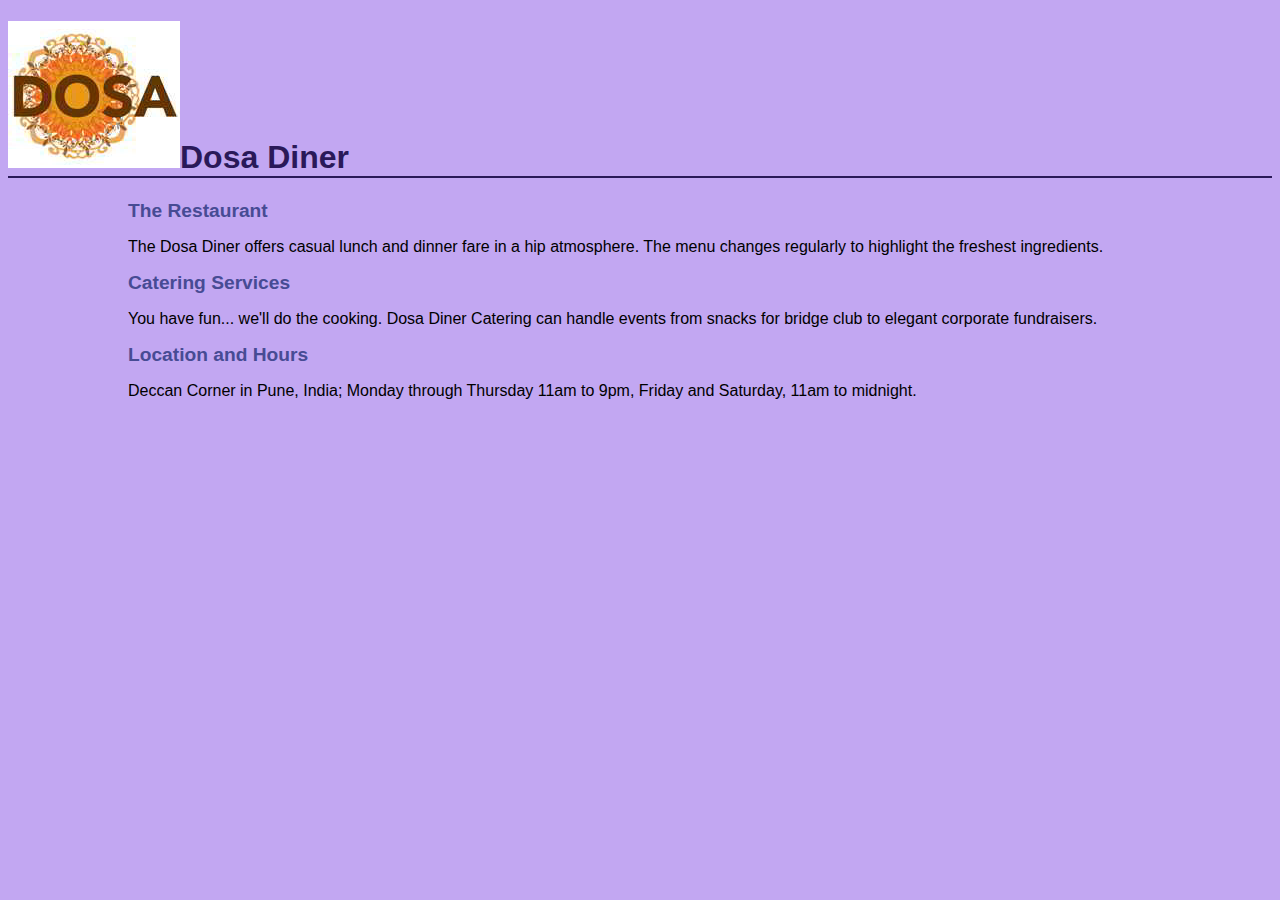
<file: src/github.com/goestoeleven/04_bwpwg-master/03_dosasite/public/index.html>
<!DOCTYPE html>
<html>

  <head>
    <title>Dosa Diner</title>
    <meta charset="utf-8">
    <link rel="stylesheet" href="stylesheets/dosasite.css">
  </head>

  <body>
  <h1><img src="images/dosa.jpg" alt="Dosa Diner" />Dosa Diner</h1>

  <h2>The Restaurant</h2>
  <p>The Dosa Diner offers casual lunch and dinner fare in a hip atmosphere.
     The menu changes regularly to highlight the freshest ingredients.</p>

  <h2>Catering Services</h2>
  <p>You have fun... we'll do the cooking. Dosa Diner Catering can handle events
     from snacks for bridge club to elegant corporate fundraisers.</p>

  <h2>Location and Hours</h2>
  <p>Deccan Corner in Pune, India;
  Monday through Thursday 11am to 9pm, Friday and Saturday, 11am to midnight.</p>
  </body>

</html>
</file>
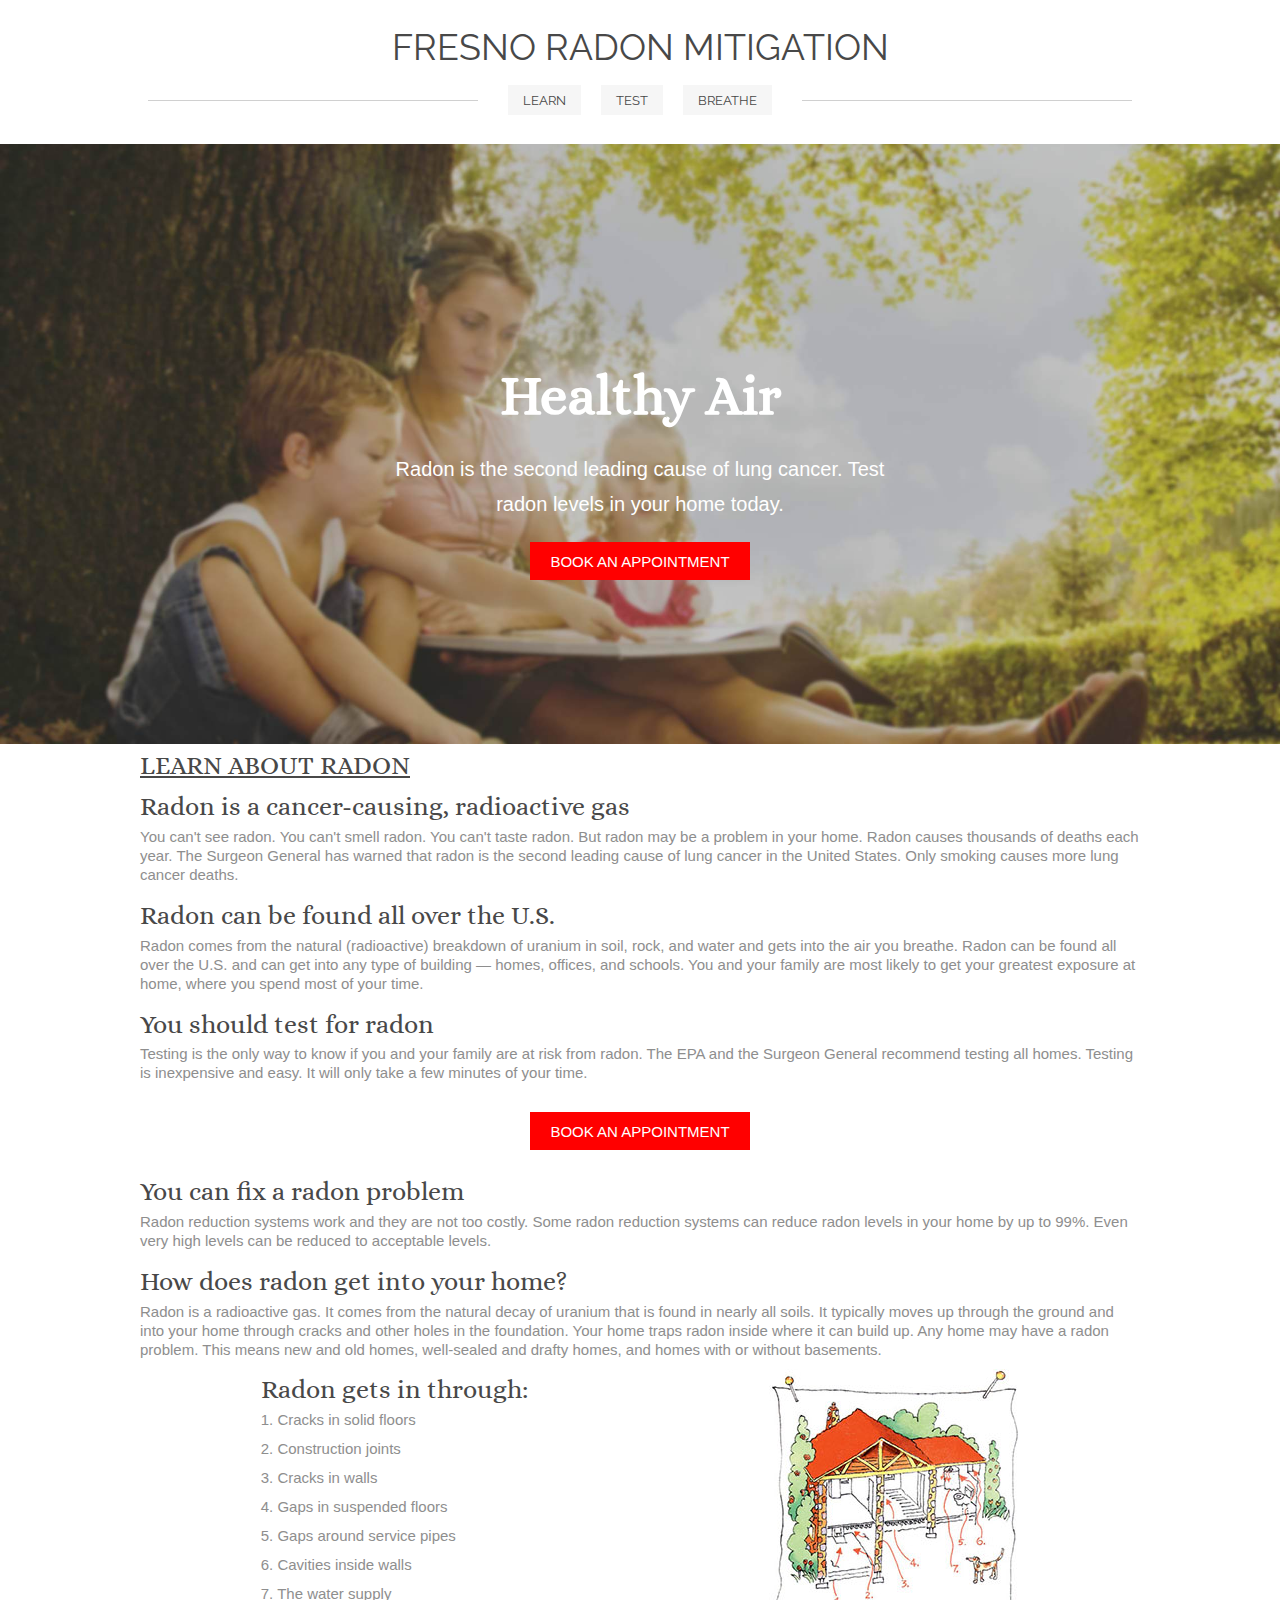
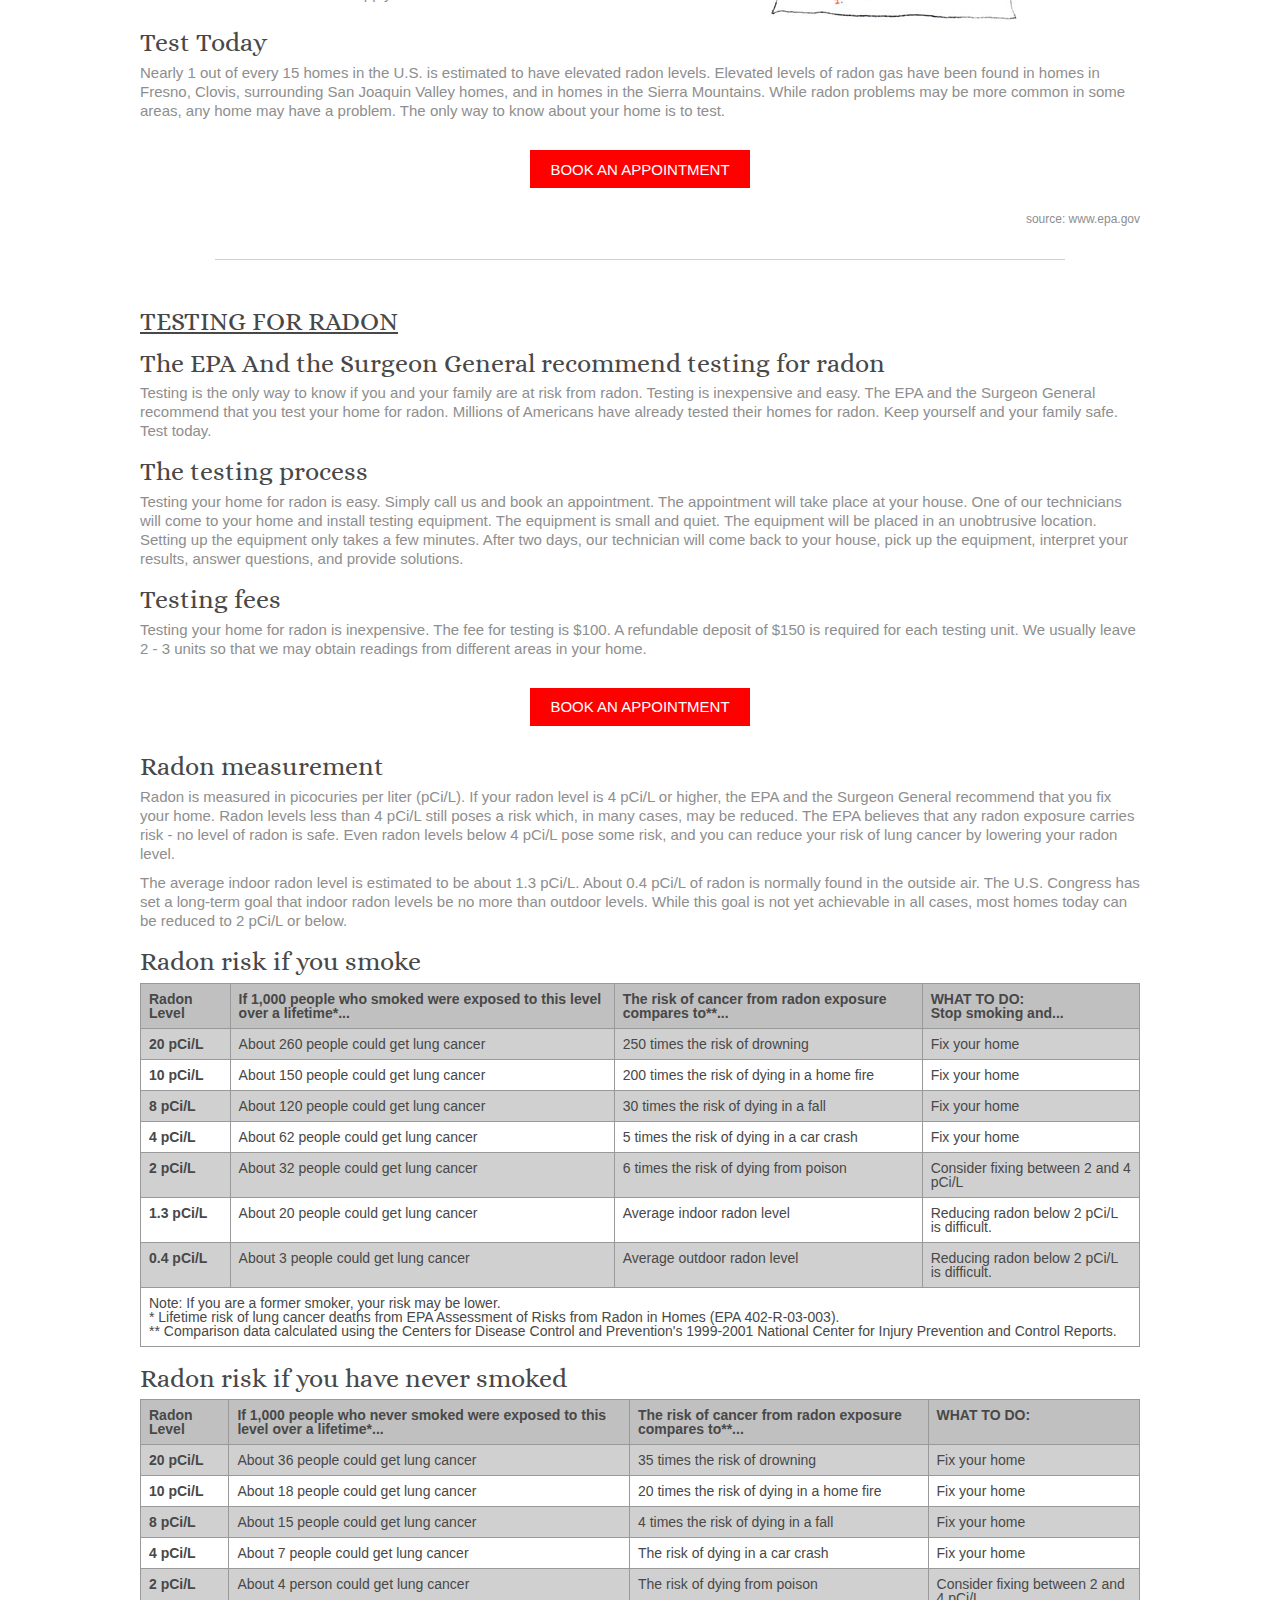
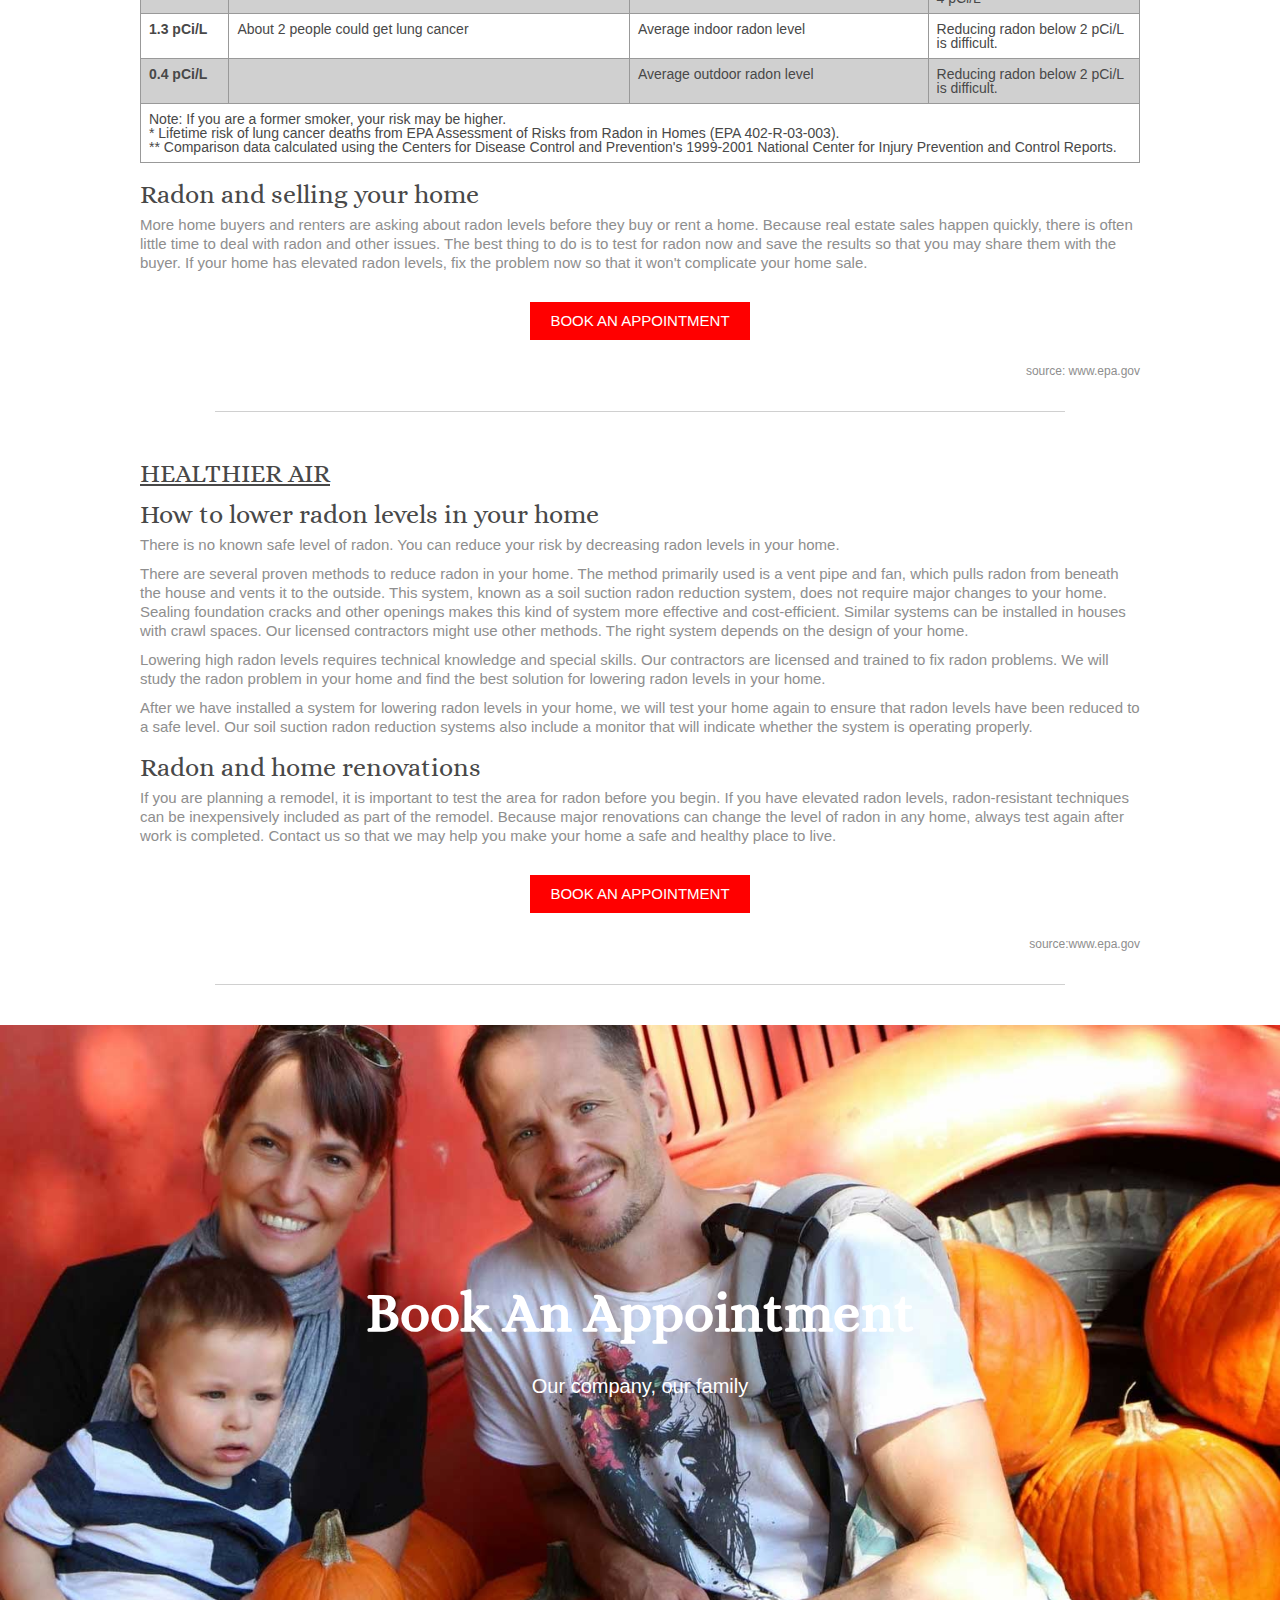
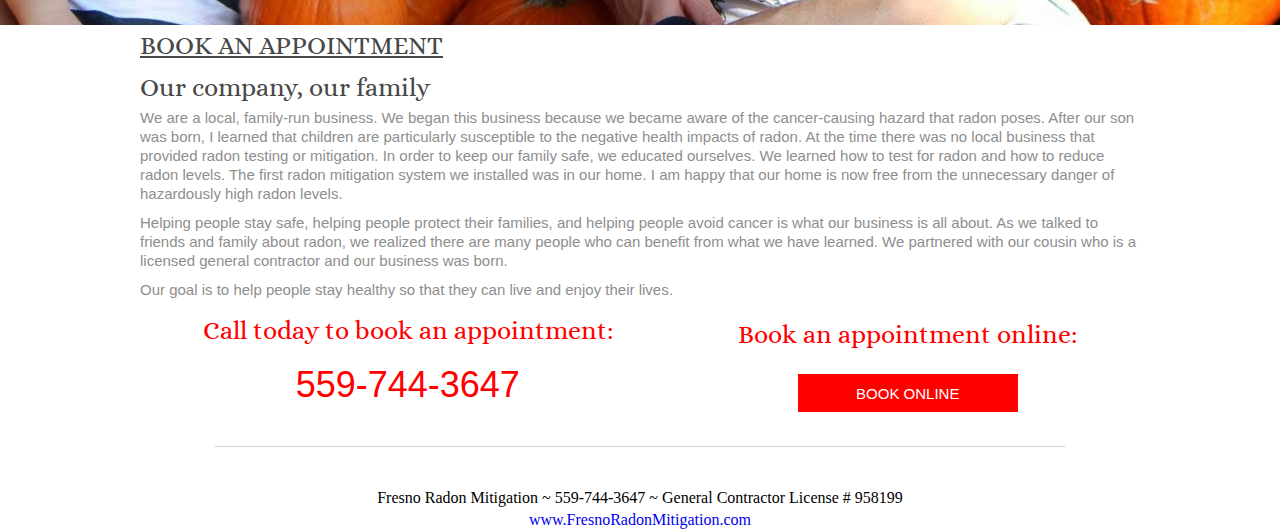
<file: src/github.com/goestoeleven/04_bwpwg-master/04_radon_mitigation/public/index.html>
<!DOCTYPE html>
<html>
<head lang="en">
    <meta charset="UTF-8">
    <title>Fresno Radon Mitigation</title>
    <meta name="description"
          content="Radon testing and radon mitigation for Fresno, Clovis and surrounding communities of central California.">
    <meta name="keywords" content="Radon testing, Radon mitigation, Radon testing fresno, Radon testing Clovis, Radon">
    <meta name="author" content="Todd McLeod">
    <meta name="viewport" content="width=device-width, initial-scale=1">
    <link rel="stylesheet" href="assets/css/css_reset.css">
    <link rel='stylesheet' href='http://fonts.googleapis.com/css?family=Alice'>
    <link rel='stylesheet' href='http://fonts.googleapis.com/css?family=Raleway'>
    <link rel="stylesheet" href="assets/css/main.css">
    <link rel="shortcut icon" href="assets/images/favicon.ico">
</head>
<body>
<header id="top">
    <h1>Fresno Radon Mitigation</h1>
    <nav>
        <ul>
            <li class="line"><span></span></li>
            <li><a href="#learn">Learn</a></li>
            <li><a href="#test">Test</a></li>
            <li><a href="#breathe">Breathe</a></li>
            <li class="line"><span></span></li>
        </ul>
    </nav>
</header>
<figure class="main-image">
    <figcaption>
        <h2 class="image-text">Healthy Air</h2>

        <h3>Radon is the second leading cause of lung cancer. Test radon levels in your home today.</h3>
        <a href="#book" class="book-appointment">BOOK AN APPOINTMENT</a>
    </figcaption>
</figure>
<section>
    <article>
        <h1><a id="learn">Learn About Radon</a></h1>

        <h2>Radon is a cancer-causing, radioactive gas</h2>

        <p>You can't see radon. You can't smell radon. You can't taste radon. But radon may be a problem in your home.
            Radon causes thousands of deaths each year. The Surgeon General has warned that radon is the second
            leading cause of lung cancer in the United States. Only smoking causes more lung cancer deaths.</p>

        <h2>Radon can be found all over the U.S.</h2>

        <p>Radon comes from the natural (radioactive) breakdown of uranium in soil, rock, and water and gets into the
            air
            you breathe. Radon can be found all over the U.S. and can get into any type of building — homes, offices,
            and
            schools. You and your family are most likely to get your greatest exposure at home, where you spend most of
            your time.</p>

        <h2>You should test for radon</h2>

        <p>Testing is the only way to know if you and your family are at risk from radon. The EPA and the Surgeon
            General recommend testing all homes. Testing is inexpensive and easy. It will only take a few minutes of
            your time.</p>

        <p class="flex-column"><a href="#book" class="book-appointment centers-button">BOOK AN APPOINTMENT</a></p>

        <h2>You can fix a radon problem</h2>

        <p>Radon reduction systems work and they are not too costly. Some radon reduction systems can reduce radon
            levels in your home by up to 99%. Even very high levels can be reduced to acceptable levels.</p>

        <h2>How does radon get into your home?</h2>

        <p>Radon is a radioactive gas. It comes from the natural decay of uranium that is found in nearly all soils. It
            typically moves up through the ground and into your home through cracks and other holes in the
            foundation. Your home traps radon inside where it can build up. Any home may have a radon problem. This
            means new and old homes, well-sealed and drafty homes, and homes with or without basements.</p>

        <div class="max-width">
            <aside>
                <div class="flex-column">
                    <h2>Radon gets in through:</h2>
                    <ol>
                        <li>1. Cracks in solid floors</li>
                        <li>2. Construction joints</li>
                        <li>3. Cracks in walls</li>
                        <li>4. Gaps in suspended floors</li>
                        <li>5. Gaps around service pipes</li>
                        <li>6. Cavities inside walls</li>
                        <li>7. The water supply</li>
                    </ol>
                </div>
                <img src="assets/images/radon_house.jpg" alt="radon enters house">
            </aside>
        </div>

        <h2>Test Today</h2>

        <p>Nearly 1 out of every 15 homes in the U.S. is estimated to have elevated radon levels. Elevated levels of
            radon
            gas have been found in homes in Fresno, Clovis, surrounding San Joaquin Valley homes, and in homes in the
            Sierra Mountains. While radon problems may be more common in some areas, any home
            may
            have a problem. The only way to know about your home is to test.</p>

        <p class="flex-column"><a href="#book" class="book-appointment centers-button">BOOK AN APPOINTMENT</a></p>

        <p class="flex-column"><cite class="right-aligns"><a href="http://www.epa.gov/radon/pubs/citguide.html"
                                                             target="_blank">source:
            www.epa.gov</a></cite></p>
    </article>
</section>

<div class="divider"><span></span></div>

<section>
    <article>
        <h1><a id="test">Testing For Radon</a></h1>

        <h2>The EPA And the Surgeon General recommend testing for radon</h2>

        <p>Testing is the only way to know if you and your family are at risk from radon.
            Testing is inexpensive and easy.
            The EPA and the Surgeon General recommend that you test your home for radon.
            Millions of Americans have already tested their homes for radon.
            Keep yourself and your family safe. Test today.</p>

        <h2>The testing process</h2>

        <p>Testing your home for radon is easy. Simply call us and book an appointment.
            The appointment will take place at your house. One of our technicians will come to your home
            and install testing equipment. The equipment is small and quiet. The equipment will be placed in an
            unobtrusive location. Setting up the equipment only takes a few minutes.
            After two days, our technician will come back to your house, pick up
            the equipment, interpret your results, answer questions, and provide solutions.</p>

        <h2>Testing fees</h2>

        <p>Testing your home for radon is inexpensive. The fee for testing is $100. A refundable deposit of $150 is
            required for each testing unit.
            We usually leave 2 - 3 units so that we may obtain readings from different areas in your home.</p>

        <p class="flex-column"><a href="#book" class="book-appointment centers-button">BOOK AN APPOINTMENT</a></p>

        <h2>Radon measurement</h2>

        <p>Radon is measured in picocuries per liter (pCi/L).
            If your radon level is 4 pCi/L or higher, the EPA and the Surgeon General recommend
            that you fix your home. Radon levels less than 4 pCi/L still poses a risk which, in many cases, may
            be reduced. The EPA believes that any radon exposure carries risk -
            no level of radon is safe. Even radon levels below 4 pCi/L pose some risk, and you can reduce your
            risk of lung cancer by lowering your radon level.</p>

        <p>The average indoor radon level is estimated to be about 1.3 pCi/L.
            About 0.4 pCi/L of radon is normally found in the outside air.
            The U.S. Congress has set a long-term goal that indoor radon levels be no more than outdoor levels.
            While this goal is not yet achievable in all cases,
            most homes today can be reduced to 2 pCi/L or below.</p>

        <h2>Radon risk if you smoke</h2>
        <table>
            <tr class="bold">
                <th>Radon Level</th>
                <th>If 1,000 people who smoked were exposed
                    to this level over a lifetime*...
                </th>
                <th>The risk of cancer from radon exposure
                    compares to**...
                </th>
                <th>WHAT TO DO:<br/>
                    Stop smoking and...
                </th>
            </tr>
            <tr class="gray-row">
                <td class="bold">20 pCi/L</td>
                <td>About 260 people could get lung cancer</td>
                <td>250 times the risk of drowning</td>
                <td>Fix your home</td>
            </tr>
            <tr>
                <td class="bold">10 pCi/L</td>
                <td>About 150 people could get lung cancer</td>
                <td>200 times the risk of dying in a home fire</td>
                <td>Fix your home</td>
            </tr>
            <tr class="gray-row">
                <td class="bold">8 pCi/L</td>
                <td>About 120 people could get lung cancer</td>
                <td> 30 times the risk of dying in a fall</td>
                <td>Fix your home</td>
            </tr>
            <tr>
                <td class="bold">4 pCi/L</td>
                <td>About 62 people could get lung cancer</td>
                <td>5 times the risk of dying in a car crash</td>
                <td>Fix your home</td>
            </tr>
            <tr class="gray-row">
                <td class="bold">2 pCi/L</td>
                <td>About 32 people could get lung cancer</td>
                <td>6 times the risk of dying from poison</td>
                <td>Consider fixing between 2 and 4 pCi/L</td>
            </tr>
            <tr>
                <td class="bold">1.3 pCi/L</td>
                <td>About 20 people could get lung cancer</td>
                <td>Average indoor radon level</td>
                <td>Reducing radon below 2 pCi/L is difficult.</td>
            </tr>
            <tr class="gray-row">
                <td class="bold">0.4 pCi/L</td>
                <td>About 3 people could get lung cancer</td>
                <td>Average outdoor radon level</td>
                <td>Reducing radon below 2 pCi/L is difficult.</td>
            </tr>
            <tr>
                <td COLSPAN="4">Note: If you are a former smoker, your risk may be lower.<br/>
                    * Lifetime risk of lung cancer deaths from EPA Assessment of Risks from Radon in
                    Homes (EPA 402-R-03-003).<br/>
                    ** Comparison data calculated using the Centers for Disease Control and
                    Prevention's 1999-2001 National Center for Injury Prevention and Control
                    Reports.
                </td>
            </tr>
        </table>

        <h2>Radon risk if you have never smoked</h2>
        <table>
            <tr class="bold">
                <th>Radon Level</th>
                <th>If 1,000 people who never smoked were
                    exposed to this level over a lifetime*...
                </th>
                <th>The risk of cancer from radon exposure
                    compares to**...
                </th>
                <th>WHAT TO DO:</th>
            </tr>
            <tr class="gray-row">
                <td class="bold">20 pCi/L</td>
                <td>About 36 people could get lung cancer</td>
                <td>35 times the risk of drowning</td>
                <td>Fix your home</td>
            </tr>
            <tr>
                <td class="bold">10 pCi/L</td>
                <td>About 18 people could get lung cancer</td>
                <td> 20 times the risk of dying in a home fire</td>
                <td>Fix your home</td>
            </tr>
            <tr class="gray-row">
                <td class="bold">8 pCi/L</td>
                <td>About 15 people could get lung cancer</td>
                <td>4 times the risk of dying in a fall</td>
                <td>Fix your home</td>
            </tr>
            <tr>
                <td class="bold">4 pCi/L</td>
                <td>About 7 people could get lung cancer</td>
                <td>The risk of dying in a car crash</td>
                <td>Fix your home</td>
            </tr>
            <tr class="gray-row">
                <td class="bold">2 pCi/L</td>
                <td>About 4 person could get lung cancer</td>
                <td>The risk of dying from poison</td>
                <td>Consider fixing between 2 and 4 pCi/L</td>
            </tr>
            <tr>
                <td class="bold">1.3 pCi/L</td>
                <td>About 2 people could get lung cancer</td>
                <td>Average indoor radon level</td>
                <td>Reducing radon below 2 pCi/L is difficult.</td>
            </tr>
            <tr class="gray-row">
                <td class="bold">0.4 pCi/L</td>
                <td></td>
                <td>Average outdoor radon level</td>
                <td>Reducing radon below 2 pCi/L is difficult.</td>
            </tr>
            <tr>
                <td COLSPAN="4">Note: If you are a former smoker, your risk may be higher.<br/>
                    * Lifetime risk of lung cancer deaths from EPA Assessment of Risks from Radon in
                    Homes (EPA 402-R-03-003).<br/>
                    ** Comparison data calculated using the Centers for Disease Control and
                    Prevention's 1999-2001 National Center for Injury Prevention and Control
                    Reports.
                </td>
            </tr>
        </table>


        <h2>Radon and selling your home</h2>

        <p>More home buyers and renters are asking about radon levels before they buy or rent a home.
            Because real estate sales happen quickly, there is often little time to deal with radon and other issues.
            The best thing to do is to test for radon now and save the results so that you may share them with the
            buyer.
            If your home has elevated radon levels, fix the problem now so that it won't complicate your home sale.</p>

        <p class="flex-column"><a href="#book" class="book-appointment centers-button">BOOK AN APPOINTMENT</a></p>

        <p class="flex-column"><cite class="right-aligns"><a href="http://www.epa.gov/radon/pubs/citguide.html"
                                                             target="_blank">source:
            www.epa.gov</a></cite></p>

    </article>
</section>

<div class="divider"><span></span></div>

<section>
    <article>
        <h1><a id="breathe">Healthier Air</a></h1>

        <h2>How to lower radon levels in your home</h2>

        <p>There is no known safe level of radon. You can reduce your risk by decreasing radon levels in your home.</p>

        <p>There are several proven methods to reduce radon in your home. The method primarily used is a vent pipe
            and fan, which pulls radon from beneath the house and vents it to the outside. This system, known as
            a soil suction radon reduction system, does not require major changes to your home. Sealing foundation
            cracks and other openings makes this kind of system more effective and cost-efficient. Similar systems can
            be installed in houses with crawl spaces. Our licensed contractors might use other methods.
            The right system depends on the design of your home.</p>

        <p>Lowering high radon levels requires technical knowledge and special skills. Our contractors are licensed and
            trained to fix radon problems. We will study the radon problem in your home and find the best solution for
            lowering radon levels in your home.</p>

        <p>After we have installed a system for lowering radon levels in your home, we will test your home again
            to ensure that radon levels have been reduced to a safe level. Our soil suction radon reduction systems
            also include a monitor that will indicate whether the system is operating properly.</p>


        <h2>Radon and home renovations</h2>

        <p>If you are planning a remodel, it is important to test the area for radon before you begin. If you have
            elevated radon levels, radon-resistant techniques can be inexpensively included as part of
            the remodel. Because major renovations can change the level of radon in any home, always test again after
            work is completed. Contact us so that we may help you make your home a safe and healthy place to live.</p>

        <p class="flex-column"><a href="#book" class="book-appointment centers-button">BOOK AN APPOINTMENT</a></p>

        <p class="flex-column"><cite class="right-aligns"><a href="http://www.epa.gov/radon/pubs/citguide.html"
                                                             target="_blank">source:www.epa.gov</a></cite></p>
    </article>
</section>

<div class="divider"><span></span></div>

<figure id="book" class="us-image">
    <figcaption>
        <h2 class="image-text">Book An Appointment</h2>

        <h3>Our company, our family</h3>
    </figcaption>
</figure>


<section>
    <article>
        <h1>Book An Appointment</h1>

        <h2>Our company, our family</h2>

        <p>We are a local, family-run business. We began this business because we became aware of the cancer-causing
            hazard
            that radon poses. After our son was born, I learned that children are particularly
            susceptible to the negative health impacts of radon. At the time
            there was no local business that provided radon testing or mitigation. In order to keep our family safe,
            we educated ourselves. We learned how to test for radon and how to reduce radon levels. The
            first radon mitigation system we installed was in our home. I am happy that our home is now free from the
            unnecessary danger of hazardously high radon levels.</p>

        <p>Helping people stay safe, helping people protect their families, and helping people
            avoid cancer is what our business is all about. As we talked to friends and family about radon, we realized
            there are many people who can benefit from what we have learned. We partnered with our cousin who is a
            licensed general contractor and our business was born.</p>

        <p>Our goal is to help people stay healthy so that they can
            live and enjoy their lives.</p>

        <div class="book">
            <div class="book-item">
                <h2 class="red">Call today to book an appointment:</h2>

                <p class="phone"><a href="tel:+1-559-744-3647">559-744-3647</a></p>
            </div>
            <div class="book-item">
                <h2 class="red">Book an appointment online:</h2>
                <a href="https://squareup.com/appointments/book/FKVIGP/fresno-radon-mitigation" target="_blank"
                   class="book-appointment centers-button">BOOK ONLINE</a>
            </div>
        </div>
    </article>
</section>
<!--

-->

<div class="divider"><span></span></div>

<footer>
    <div itemscope itemtype="http://schema.org/Organization">
        <span itemprop="name">Fresno Radon Mitigation</span> ~ <span itemprop="telephone">559-744-3647</span> ~ General
        Contractor License # 958199
        <br>
        <a href="http://www.fresnoradonmitigation.com/" itemprop="url">www.FresnoRadonMitigation.com</a>
    </div>
</footer>
</body>
</html>
</file>
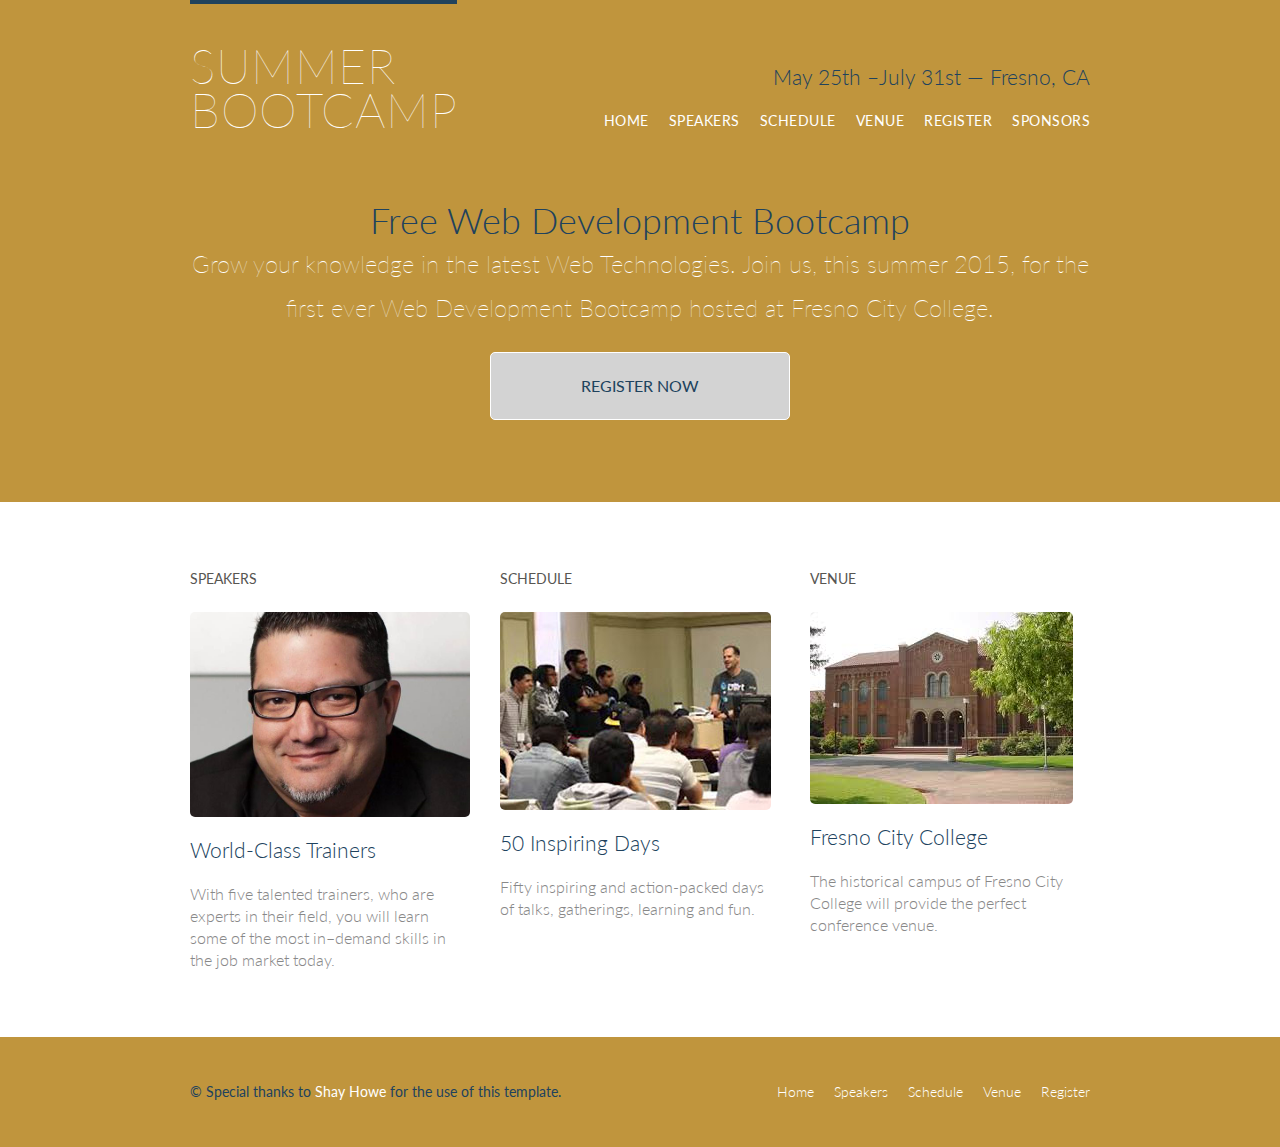
<file: src/github.com/goestoeleven/04_bwpwg-master/05_fcc_web_conf/public/index.html>
<!DOCTYPE html>
<html lang="en">

<head>
    <meta charset="utf-8">
    <title>Summer Web Development Bootcamp</title>
    <link rel="stylesheet" href="assets/stylesheets/main.css">
    <link rel="stylesheet" href="http://fonts.googleapis.com/css?family=Lato:100,300,400">
    <meta name="description" content="Summer 2015 Web Development Bootcamp">
    <meta name="keywords" content="Web programming, web development, web bootcamp">
    <meta name="viewport" content="width=device-width, initial-scale=1">
    <link rel="shortcut icon" href="assets/images/favicon.ico">
</head>

<body>

<!-- Header -->

<header class="primary-header container group">

    <h1 class="logo">
        <a href="index.html">Summer <br> Bootcamp</a>
    </h1>

    <h3 class="tagline">May 25th &ndash;July 31st &mdash; Fresno, CA</h3>

    <nav class="nav primary-nav">
        <ul>
            <li><a href="index.html">Home</a></li><!--
          --><li><a href="speakers.html">Speakers</a></li><!--
          --><li><a href="schedule.html">Schedule</a></li><!--
          --><li><a href="venue.html">Venue</a></li><!--
          --><li><a href="register.html">Register</a></li><!--
          --><li><a href="sponsors.html">Sponsors</a></li>
        </ul>
    </nav>

</header>

<!-- Hero -->

<section class="hero container">

    <h2>Free Web Development Bootcamp</h2>

    <p>Grow your knowledge in the latest Web Technologies. Join us, this
        summer 2015, for the first ever Web Development Bootcamp
        hosted at Fresno City College.</p>

    <a class="btn btn-alt" href="register.html">Register Now</a>

</section>

<!-- Teasers -->

<section class="row">
    <div class="grid">

        <!-- Speakers -->

        <section class="teaser col-1-3">
            <h5>Speakers</h5>
            <a href="speakers.html">
               <img src="assets/images/home/ray_villalobos.jpg"
                    alt="Professional Speaker">
               <h3>World-Class Trainers</h3>
            </a>
            <p>With five talented trainers, who are experts in their field,
                you will learn some of the most in&ndash;demand skills in
                the job market today.</p>
        </section><!--

        Schedule

        --><section class="teaser col-1-3">
            <h5>Schedule</h5>
            <a href="schedule.html">
               <img src="assets/images/home/dev_fest2.jpeg" alt="schedule">
               <h3>50 Inspiring Days</h3>
        </a>
        <p>Fifty inspiring and action-packed days of
            talks,
            gatherings, learning and fun.</p>
    </section><!--

        Venue

        --><section class="teaser col-1-3">
            <h5>Venue</h5>
            <a href="venue.html">
               <img src="assets/images/home/library.jpeg" alt="venue">
               <h3>Fresno City College</h3>
        </a>
        <p>The historical campus of Fresno City College will provide the perfect
            conference venue.</p>
    </section>

    </div>
</section>

<!-- Footer -->

<footer class="primary-footer container group">

    <small>&copy; Special thanks to <a href="http://learn.shayhowe.com/html-css/" class="shay_light"> Shay Howe </a>for the use of this template.</small>

    <nav class="nav">
        <ul>
            <li><a href="index.html">Home</a></li><!--
          --><li><a href="speakers.html">Speakers</a></li><!--
          --><li><a href="schedule.html">Schedule</a></li><!--
          --><li><a href="venue.html">Venue</a></li><!--
          --><li><a href="register.html">Register</a></li>
        </ul>
    </nav>

</footer>

</body>
</html>
</file>
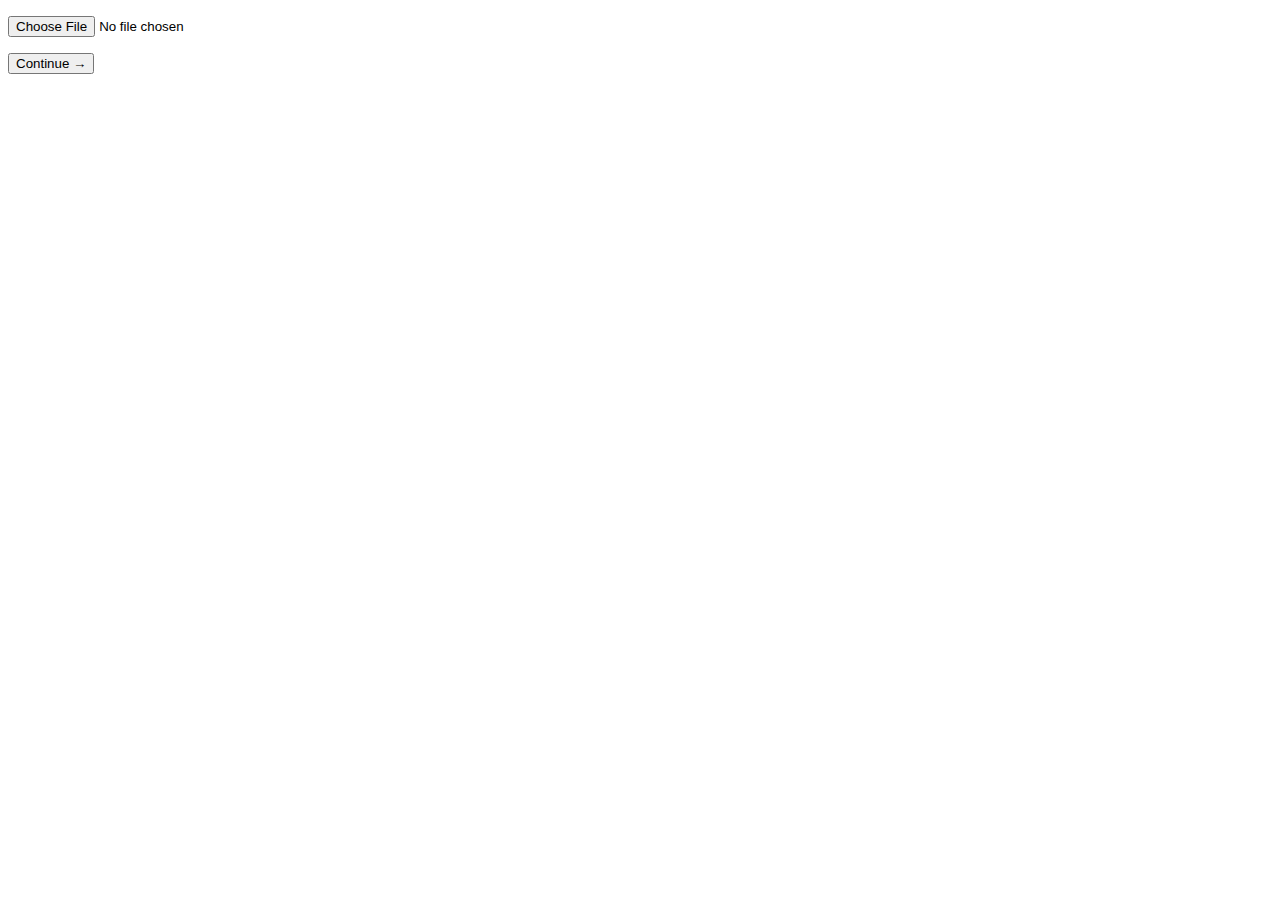
<file: src/github.com/goestoeleven/06_mc/07_upload_file/public/index.html>
<!DOCTYPE html>
<html>
<head>
    <title>File Uploads In Go</title>
    <meta charset="utf-8" />
</head>
<body>
<form action="/upload" method="POST" accept-charset="utf-8" enctype="multipart/form-data">
  <p><input type="file" id="my_file" name="my_file"></p>
  <p><input type="submit" value="Continue →"></p>
</form>
</body>
</html>
</file>
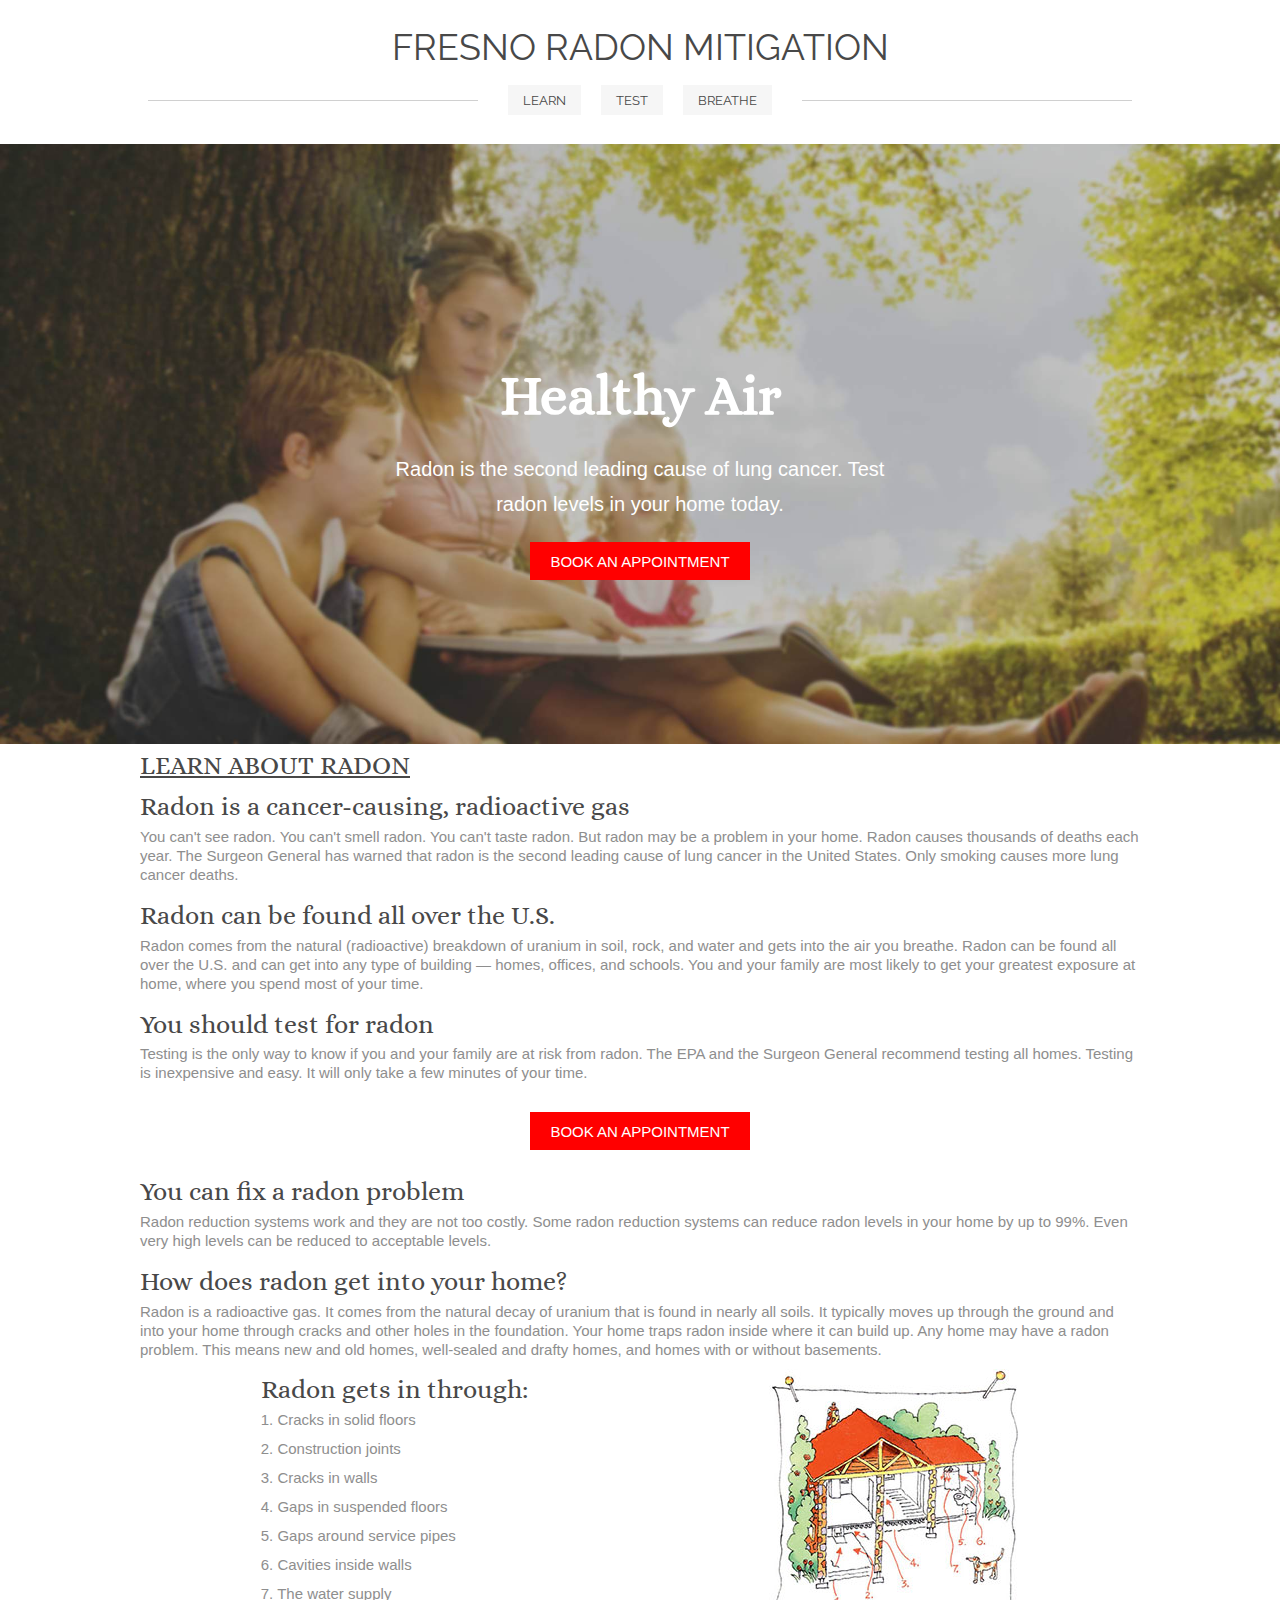
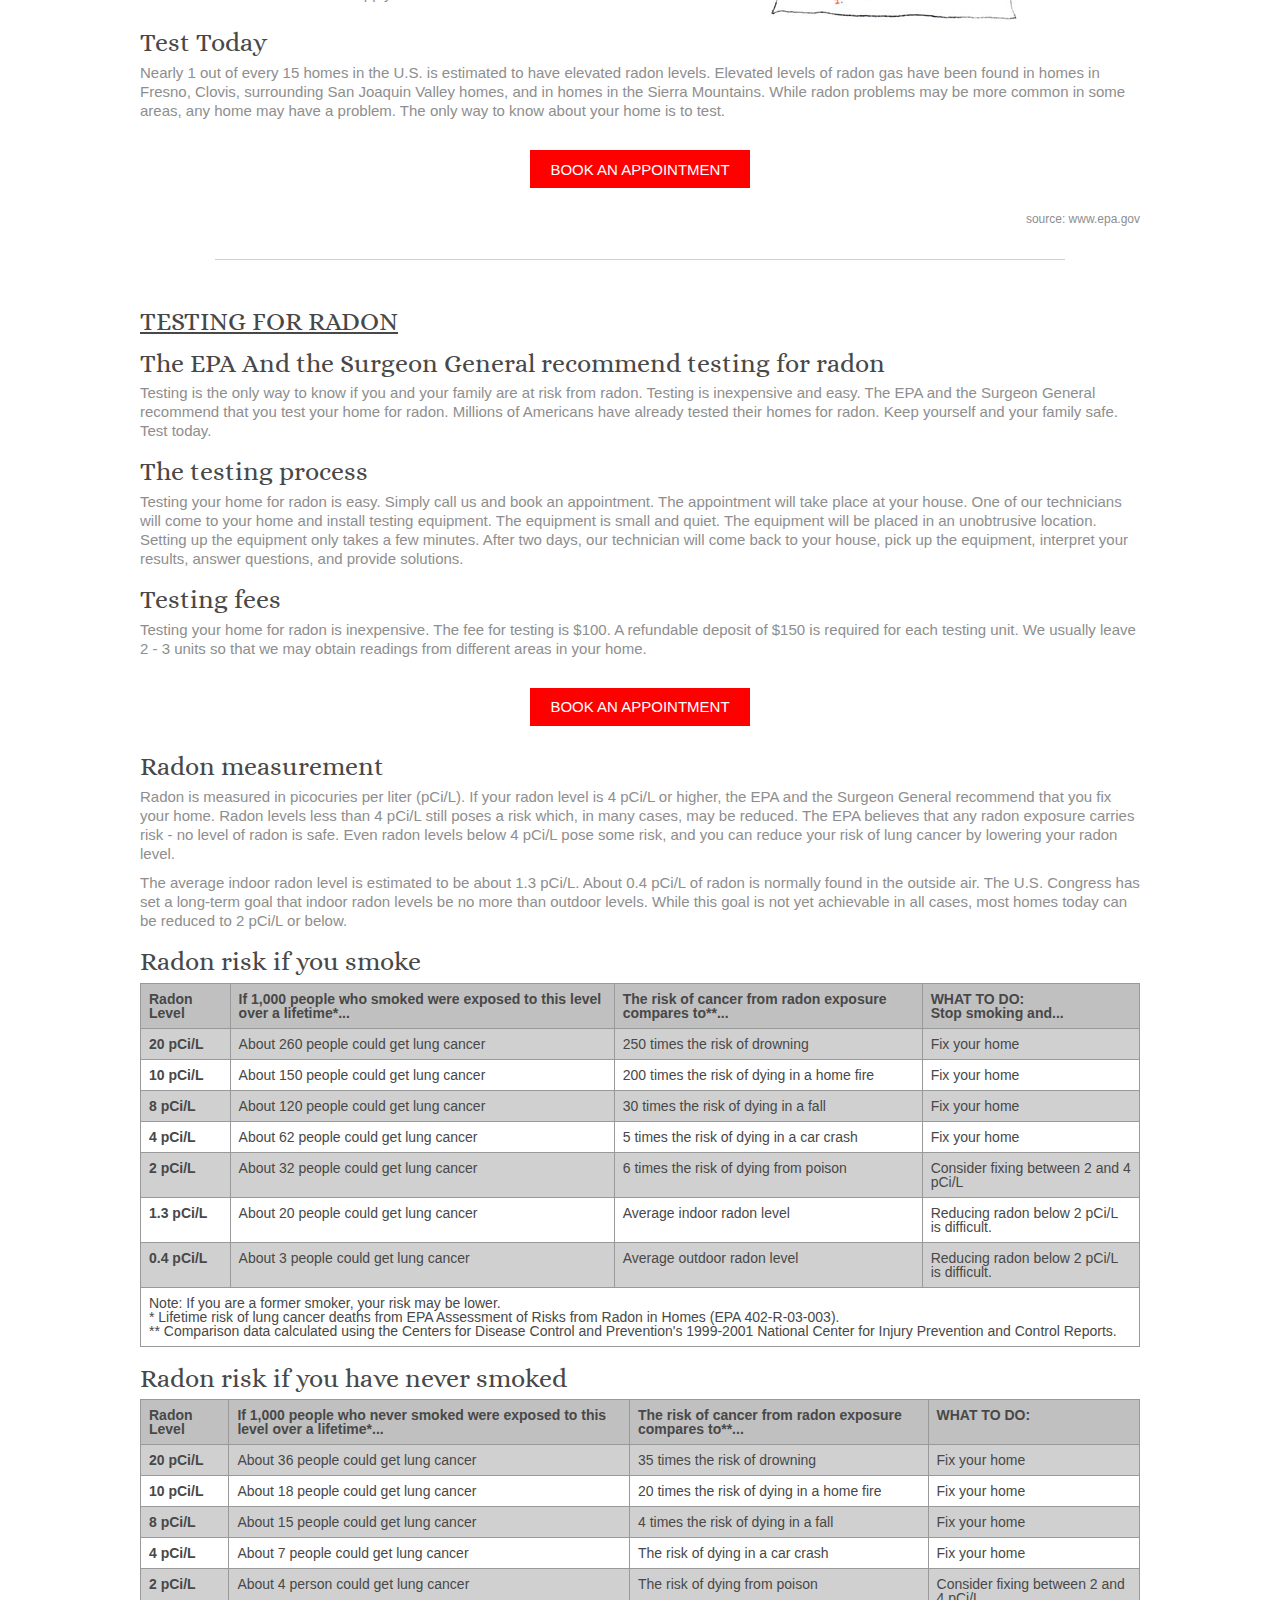
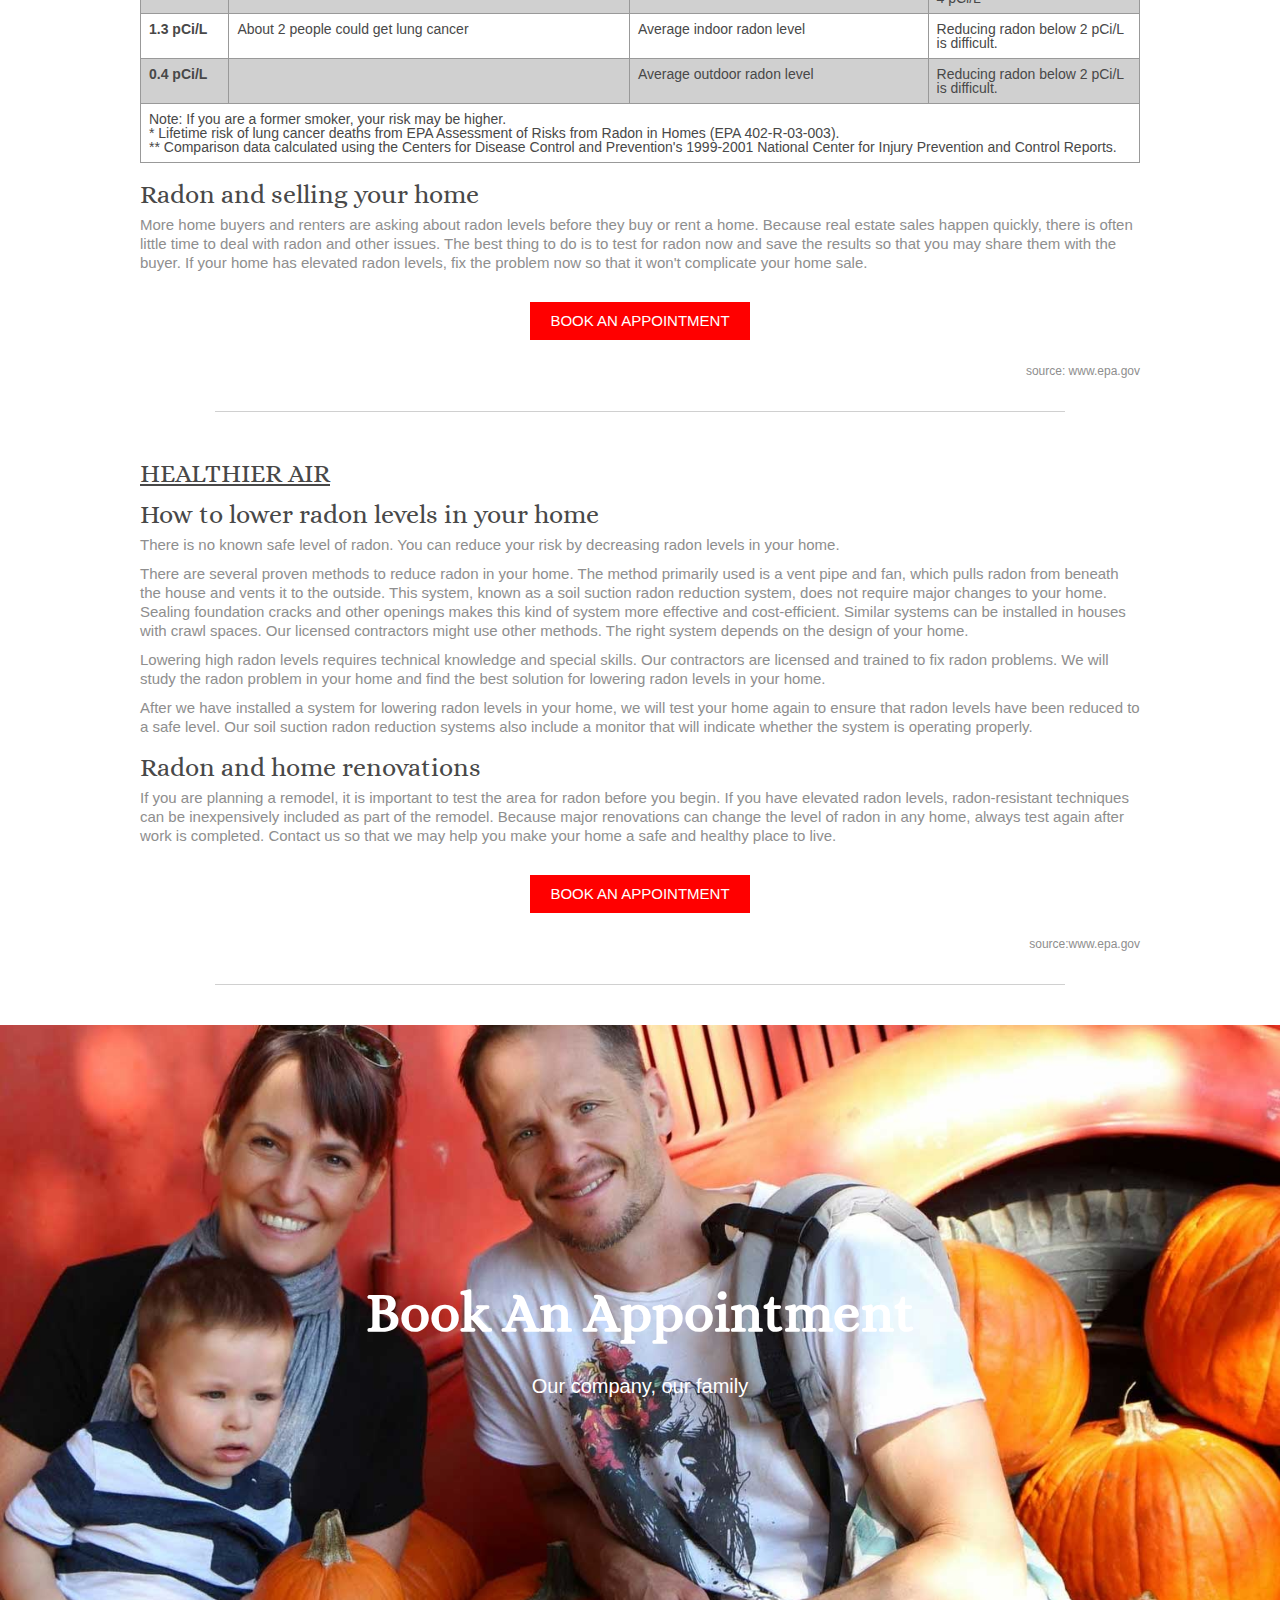
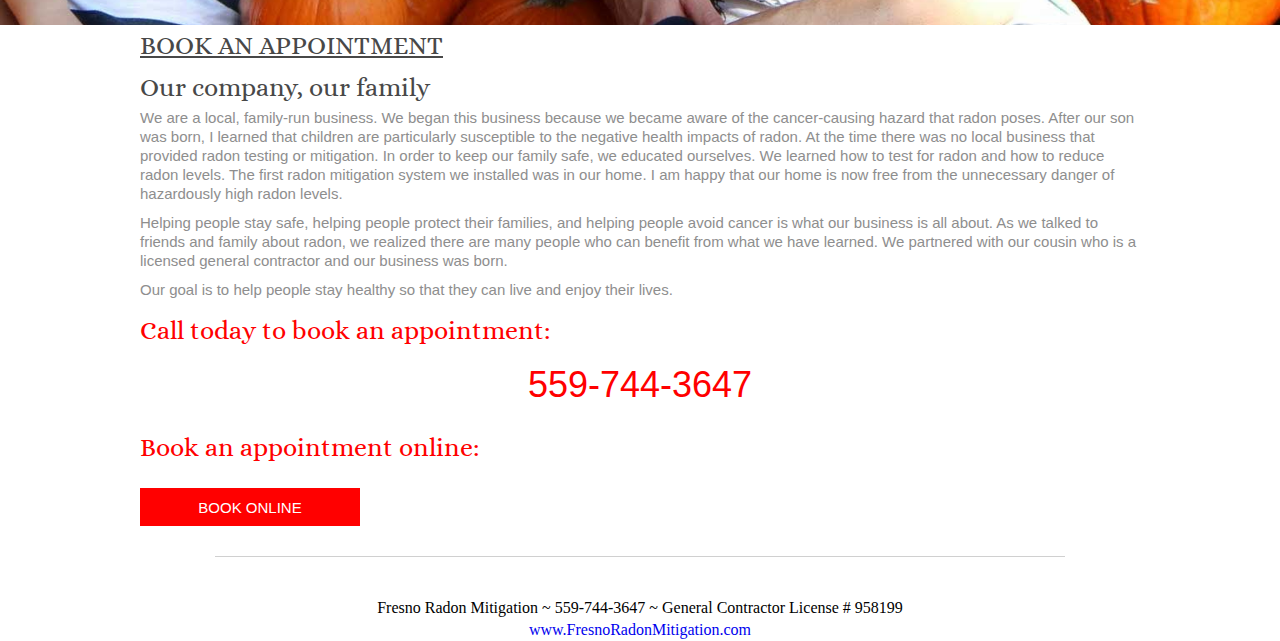
<file: src/github.com/goestoeleven/bwpwg-master/04_radon_mitigation/public/index.html>
<!DOCTYPE html>
<html>
<head lang="en">
    <meta charset="UTF-8">
    <title>Fresno Radon Mitigation</title>
    <meta name="description"
          content="Radon testing and radon mitigation for Fresno, Clovis and surrounding communities of central California.">
    <meta name="keywords" content="Radon testing, Radon mitigation, Radon testing fresno, Radon testing Clovis, Radon">
    <meta name="author" content="Todd McLeod">
    <meta name="viewport" content="width=device-width, initial-scale=1">
    <link rel="stylesheet" href="assets/css/css_reset.css">
    <link rel='stylesheet' href='http://fonts.googleapis.com/css?family=Alice'>
    <link rel='stylesheet' href='http://fonts.googleapis.com/css?family=Raleway'>
    <link rel="stylesheet" href="assets/css/main.css">
    <link rel="shortcut icon" href="assets/images/favicon.ico">
</head>
<body>
<header id="top">
    <h1>Fresno Radon Mitigation</h1>
    <nav>
        <ul>
            <li class="line"><span></span></li>
            <li><a href="#learn">Learn</a></li>
            <li><a href="#test">Test</a></li>
            <li><a href="#breathe">Breathe</a></li>
            <li class="line"><span></span></li>
        </ul>
    </nav>
</header>
<figure class="main-image">
    <figcaption>
        <h2 class="image-text">Healthy Air</h2>

        <h3>Radon is the second leading cause of lung cancer. Test radon levels in your home today.</h3>
        <a href="#book" class="book-appointment">BOOK AN APPOINTMENT</a>
    </figcaption>
</figure>
<section>
    <article>
        <h1><a id="learn">Learn About Radon</a></h1>

        <h2>Radon is a cancer-causing, radioactive gas</h2>

        <p>You can't see radon. You can't smell radon. You can't taste radon. But radon may be a problem in your home.
            Radon causes thousands of deaths each year. The Surgeon General has warned that radon is the second
            leading cause of lung cancer in the United States. Only smoking causes more lung cancer deaths.</p>

        <h2>Radon can be found all over the U.S.</h2>

        <p>Radon comes from the natural (radioactive) breakdown of uranium in soil, rock, and water and gets into the
            air
            you breathe. Radon can be found all over the U.S. and can get into any type of building — homes, offices,
            and
            schools. You and your family are most likely to get your greatest exposure at home, where you spend most of
            your time.</p>

        <h2>You should test for radon</h2>

        <p>Testing is the only way to know if you and your family are at risk from radon. The EPA and the Surgeon
            General recommend testing all homes. Testing is inexpensive and easy. It will only take a few minutes of
            your time.</p>

        <p class="flex-column"><a href="#book" class="book-appointment centers-button">BOOK AN APPOINTMENT</a></p>

        <h2>You can fix a radon problem</h2>

        <p>Radon reduction systems work and they are not too costly. Some radon reduction systems can reduce radon
            levels in your home by up to 99%. Even very high levels can be reduced to acceptable levels.</p>

        <h2>How does radon get into your home?</h2>

        <p>Radon is a radioactive gas. It comes from the natural decay of uranium that is found in nearly all soils. It
            typically moves up through the ground and into your home through cracks and other holes in the
            foundation. Your home traps radon inside where it can build up. Any home may have a radon problem. This
            means new and old homes, well-sealed and drafty homes, and homes with or without basements.</p>

        <div class="max-width">
            <aside>
                <div class="flex-column">
                    <h2>Radon gets in through:</h2>
                    <ol>
                        <li>1. Cracks in solid floors</li>
                        <li>2. Construction joints</li>
                        <li>3. Cracks in walls</li>
                        <li>4. Gaps in suspended floors</li>
                        <li>5. Gaps around service pipes</li>
                        <li>6. Cavities inside walls</li>
                        <li>7. The water supply</li>
                    </ol>
                </div>
                <img src="assets/images/radon_house.jpg" alt="radon enters house">
            </aside>
        </div>

        <h2>Test Today</h2>

        <p>Nearly 1 out of every 15 homes in the U.S. is estimated to have elevated radon levels. Elevated levels of
            radon
            gas have been found in homes in Fresno, Clovis, surrounding San Joaquin Valley homes, and in homes in the
            Sierra Mountains. While radon problems may be more common in some areas, any home
            may
            have a problem. The only way to know about your home is to test.</p>

        <p class="flex-column"><a href="#book" class="book-appointment centers-button">BOOK AN APPOINTMENT</a></p>

        <p class="flex-column"><cite class="right-aligns"><a href="http://www.epa.gov/radon/pubs/citguide.html"
                                                             target="_blank">source:
            www.epa.gov</a></cite></p>
    </article>
</section>

<div class="divider"><span></span></div>

<section>
    <article>
        <h1><a id="test">Testing For Radon</a></h1>

        <h2>The EPA And the Surgeon General recommend testing for radon</h2>

        <p>Testing is the only way to know if you and your family are at risk from radon.
            Testing is inexpensive and easy.
            The EPA and the Surgeon General recommend that you test your home for radon.
            Millions of Americans have already tested their homes for radon.
            Keep yourself and your family safe. Test today.</p>

        <h2>The testing process</h2>

        <p>Testing your home for radon is easy. Simply call us and book an appointment.
            The appointment will take place at your house. One of our technicians will come to your home
            and install testing equipment. The equipment is small and quiet. The equipment will be placed in an
            unobtrusive location. Setting up the equipment only takes a few minutes.
            After two days, our technician will come back to your house, pick up
            the equipment, interpret your results, answer questions, and provide solutions.</p>

        <h2>Testing fees</h2>

        <p>Testing your home for radon is inexpensive. The fee for testing is $100. A refundable deposit of $150 is
            required for each testing unit.
            We usually leave 2 - 3 units so that we may obtain readings from different areas in your home.</p>

        <p class="flex-column"><a href="#book" class="book-appointment centers-button">BOOK AN APPOINTMENT</a></p>

        <h2>Radon measurement</h2>

        <p>Radon is measured in picocuries per liter (pCi/L).
            If your radon level is 4 pCi/L or higher, the EPA and the Surgeon General recommend
            that you fix your home. Radon levels less than 4 pCi/L still poses a risk which, in many cases, may
            be reduced. The EPA believes that any radon exposure carries risk -
            no level of radon is safe. Even radon levels below 4 pCi/L pose some risk, and you can reduce your
            risk of lung cancer by lowering your radon level.</p>

        <p>The average indoor radon level is estimated to be about 1.3 pCi/L.
            About 0.4 pCi/L of radon is normally found in the outside air.
            The U.S. Congress has set a long-term goal that indoor radon levels be no more than outdoor levels.
            While this goal is not yet achievable in all cases,
            most homes today can be reduced to 2 pCi/L or below.</p>

        <h2>Radon risk if you smoke</h2>
        <table>
            <tr class="bold">
                <th>Radon Level</th>
                <th>If 1,000 people who smoked were exposed
                    to this level over a lifetime*...
                </th>
                <th>The risk of cancer from radon exposure
                    compares to**...
                </th>
                <th>WHAT TO DO:<br/>
                    Stop smoking and...
                </th>
            </tr>
            <tr class="gray-row">
                <td class="bold">20 pCi/L</td>
                <td>About 260 people could get lung cancer</td>
                <td>250 times the risk of drowning</td>
                <td>Fix your home</td>
            </tr>
            <tr>
                <td class="bold">10 pCi/L</td>
                <td>About 150 people could get lung cancer</td>
                <td>200 times the risk of dying in a home fire</td>
                <td>Fix your home</td>
            </tr>
            <tr class="gray-row">
                <td class="bold">8 pCi/L</td>
                <td>About 120 people could get lung cancer</td>
                <td> 30 times the risk of dying in a fall</td>
                <td>Fix your home</td>
            </tr>
            <tr>
                <td class="bold">4 pCi/L</td>
                <td>About 62 people could get lung cancer</td>
                <td>5 times the risk of dying in a car crash</td>
                <td>Fix your home</td>
            </tr>
            <tr class="gray-row">
                <td class="bold">2 pCi/L</td>
                <td>About 32 people could get lung cancer</td>
                <td>6 times the risk of dying from poison</td>
                <td>Consider fixing between 2 and 4 pCi/L</td>
            </tr>
            <tr>
                <td class="bold">1.3 pCi/L</td>
                <td>About 20 people could get lung cancer</td>
                <td>Average indoor radon level</td>
                <td>Reducing radon below 2 pCi/L is difficult.</td>
            </tr>
            <tr class="gray-row">
                <td class="bold">0.4 pCi/L</td>
                <td>About 3 people could get lung cancer</td>
                <td>Average outdoor radon level</td>
                <td>Reducing radon below 2 pCi/L is difficult.</td>
            </tr>
            <tr>
                <td COLSPAN="4">Note: If you are a former smoker, your risk may be lower.<br/>
                    * Lifetime risk of lung cancer deaths from EPA Assessment of Risks from Radon in
                    Homes (EPA 402-R-03-003).<br/>
                    ** Comparison data calculated using the Centers for Disease Control and
                    Prevention's 1999-2001 National Center for Injury Prevention and Control
                    Reports.
                </td>
            </tr>
        </table>

        <h2>Radon risk if you have never smoked</h2>
        <table>
            <tr class="bold">
                <th>Radon Level</th>
                <th>If 1,000 people who never smoked were
                    exposed to this level over a lifetime*...
                </th>
                <th>The risk of cancer from radon exposure
                    compares to**...
                </th>
                <th>WHAT TO DO:</th>
            </tr>
            <tr class="gray-row">
                <td class="bold">20 pCi/L</td>
                <td>About 36 people could get lung cancer</td>
                <td>35 times the risk of drowning</td>
                <td>Fix your home</td>
            </tr>
            <tr>
                <td class="bold">10 pCi/L</td>
                <td>About 18 people could get lung cancer</td>
                <td> 20 times the risk of dying in a home fire</td>
                <td>Fix your home</td>
            </tr>
            <tr class="gray-row">
                <td class="bold">8 pCi/L</td>
                <td>About 15 people could get lung cancer</td>
                <td>4 times the risk of dying in a fall</td>
                <td>Fix your home</td>
            </tr>
            <tr>
                <td class="bold">4 pCi/L</td>
                <td>About 7 people could get lung cancer</td>
                <td>The risk of dying in a car crash</td>
                <td>Fix your home</td>
            </tr>
            <tr class="gray-row">
                <td class="bold">2 pCi/L</td>
                <td>About 4 person could get lung cancer</td>
                <td>The risk of dying from poison</td>
                <td>Consider fixing between 2 and 4 pCi/L</td>
            </tr>
            <tr>
                <td class="bold">1.3 pCi/L</td>
                <td>About 2 people could get lung cancer</td>
                <td>Average indoor radon level</td>
                <td>Reducing radon below 2 pCi/L is difficult.</td>
            </tr>
            <tr class="gray-row">
                <td class="bold">0.4 pCi/L</td>
                <td></td>
                <td>Average outdoor radon level</td>
                <td>Reducing radon below 2 pCi/L is difficult.</td>
            </tr>
            <tr>
                <td COLSPAN="4">Note: If you are a former smoker, your risk may be higher.<br/>
                    * Lifetime risk of lung cancer deaths from EPA Assessment of Risks from Radon in
                    Homes (EPA 402-R-03-003).<br/>
                    ** Comparison data calculated using the Centers for Disease Control and
                    Prevention's 1999-2001 National Center for Injury Prevention and Control
                    Reports.
                </td>
            </tr>
        </table>


        <h2>Radon and selling your home</h2>

        <p>More home buyers and renters are asking about radon levels before they buy or rent a home.
            Because real estate sales happen quickly, there is often little time to deal with radon and other issues.
            The best thing to do is to test for radon now and save the results so that you may share them with the
            buyer.
            If your home has elevated radon levels, fix the problem now so that it won't complicate your home sale.</p>

        <p class="flex-column"><a href="#book" class="book-appointment centers-button">BOOK AN APPOINTMENT</a></p>

        <p class="flex-column"><cite class="right-aligns"><a href="http://www.epa.gov/radon/pubs/citguide.html"
                                                             target="_blank">source:
            www.epa.gov</a></cite></p>

    </article>
</section>

<div class="divider"><span></span></div>

<section>
    <article>
        <h1><a id="breathe">Healthier Air</a></h1>

        <h2>How to lower radon levels in your home</h2>

        <p>There is no known safe level of radon. You can reduce your risk by decreasing radon levels in your home.</p>

        <p>There are several proven methods to reduce radon in your home. The method primarily used is a vent pipe
            and fan, which pulls radon from beneath the house and vents it to the outside. This system, known as
            a soil suction radon reduction system, does not require major changes to your home. Sealing foundation
            cracks and other openings makes this kind of system more effective and cost-efficient. Similar systems can
            be installed in houses with crawl spaces. Our licensed contractors might use other methods.
            The right system depends on the design of your home.</p>

        <p>Lowering high radon levels requires technical knowledge and special skills. Our contractors are licensed and
            trained to fix radon problems. We will study the radon problem in your home and find the best solution for
            lowering radon levels in your home.</p>

        <p>After we have installed a system for lowering radon levels in your home, we will test your home again
            to ensure that radon levels have been reduced to a safe level. Our soil suction radon reduction systems
            also include a monitor that will indicate whether the system is operating properly.</p>


        <h2>Radon and home renovations</h2>

        <p>If you are planning a remodel, it is important to test the area for radon before you begin. If you have
            elevated radon levels, radon-resistant techniques can be inexpensively included as part of
            the remodel. Because major renovations can change the level of radon in any home, always test again after
            work is completed. Contact us so that we may help you make your home a safe and healthy place to live.</p>

        <p class="flex-column"><a href="#book" class="book-appointment centers-button">BOOK AN APPOINTMENT</a></p>

        <p class="flex-column"><cite class="right-aligns"><a href="http://www.epa.gov/radon/pubs/citguide.html"
                                                             target="_blank">source:www.epa.gov</a></cite></p>
    </article>
</section>

<div class="divider"><span></span></div>

<figure id="book" class="us-image">
    <figcaption>
        <h2 class="image-text">Book An Appointment</h2>

        <h3>Our company, our family</h3>
    </figcaption>
</figure>


<section>
    <article>
        <h1>Book An Appointment</h1>

        <h2>Our company, our family</h2>

        <p>We are a local, family-run business. We began this business because we became aware of the cancer-causing
            hazard
            that radon poses. After our son was born, I learned that children are particularly
            susceptible to the negative health impacts of radon. At the time
            there was no local business that provided radon testing or mitigation. In order to keep our family safe,
            we educated ourselves. We learned how to test for radon and how to reduce radon levels. The
            first radon mitigation system we installed was in our home. I am happy that our home is now free from the
            unnecessary danger of hazardously high radon levels.</p>

        <p>Helping people stay safe, helping people protect their families, and helping people
            avoid cancer is what our business is all about. As we talked to friends and family about radon, we realized
            there are many people who can benefit from what we have learned. We partnered with our cousin who is a
            licensed general contractor and our business was born.</p>

        <p>Our goal is to help people stay healthy so that they can
            live and enjoy their lives.</p>

        <div class="book">
            <div class="book-item">
                <h2 class="red">Call today to book an appointment:</h2>

                <p class="phone"><a href="tel:+1-559-744-3647">559-744-3647</a></p>
            </div>
            <div class="book-item">
                <h2 class="red">Book an appointment online:</h2>
                <a href="https://squareup.com/appointments/book/FKVIGP/fresno-radon-mitigation" target="_blank"
                   class="book-appointment centers-button">BOOK ONLINE</a>
            </div>
        </div>
    </article>
</section>
<!--

-->

<div class="divider"><span></span></div>

<footer>
    <div itemscope itemtype="http://schema.org/Organization">
        <span itemprop="name">Fresno Radon Mitigation</span> ~ <span itemprop="telephone">559-744-3647</span> ~ General
        Contractor License # 958199
        <br>
        <a href="http://www.fresnoradonmitigation.com/" itemprop="url">www.FresnoRadonMitigation.com</a>
    </div>
</footer>
</body>
</html>
</file>
<file: src/github.com/goestoeleven/04_bwpwg-master/03_dosasite/public/stylesheets/dosasite.css>
body {
  background-color: #C2A7F2;
  font-family: sans-serif;
}
h1 {
  color: #2A1959;
  border-bottom: 2px solid #2A1959;
}
h2 {
  color: #474B94;
  font-size: 1.2em;
}
h2, p {
  margin-left: 120px;
}
</file>
<file: src/github.com/goestoeleven/04_bwpwg-master/04_radon_mitigation/public/assets/css/main.css>
* {
    box-sizing: border-box;
}

/*
=================
HEADER
=================
*/

header {
    display: -webkit-flex;
    display: -ms-flexbox;
    display: flex;
    -webkit-flex-direction: column;
        -ms-flex-direction: column;
            flex-direction: column;
    -webkit-justify-content: center;
        -ms-flex-pack: center;
            justify-content: center;
    -webkit-align-items: center;
        -ms-flex-align: center;
            align-items: center;
    height: 5em;
}

ul {
    display: none;
}

h1 {
    color: #484848;
    font-family: 'Raleway', sans-serif;
    font-size: 36px;
    text-transform: uppercase;
    text-decoration: underline;
    padding-bottom: 19px;
}

header h1 {
    text-align: center;
    padding-bottom: 0px;
    text-decoration: none;
}

/*
=================
MAIN IMAGE
=================
*/

figure {
    display: -webkit-flex;
    display: -ms-flexbox;
    display: flex;
    -webkit-justify-content: center;
        -ms-flex-pack: center;
            justify-content: center;
    -webkit-align-items: center;
        -ms-flex-align: center;
            align-items: center;
}

figcaption {
    display: -webkit-flex;
    display: -ms-flexbox;
    display: flex;
    -webkit-flex-direction: column;
        -ms-flex-direction: column;
            flex-direction: column;
    -webkit-align-items: center;
        -ms-flex-align: center;
            align-items: center;
}

.main-image {
    width: 100%;
    height: 540px;
    background: url("../images/fam_blur_under_600_web_medium.jpg") center 30% no-repeat;
    /*background: url("../images/fam_smaller_medium_web.jpg") center 30% no-repeat;*/
    background-size: cover;
}

.us-image {
    width: 100%;
    height: 540px;
    background: url("../images/us_16_9_smaller_web_30.jpg") center 30% no-repeat;
    background-size: cover;
}

h2, h3 {
    color: #fff;
}

h2 {
    font-family: 'Alice', serif;
    font-size: 55px;
    font-weight: bold;
    padding-top: 60px;
    padding-bottom: 29px;
}

.image-text {
    text-align: center;
}

h3 {
    font-family: 'Open sans', sans-serif;
    font-size: 20px;
    line-height: 35px;
    max-width: 492px;
    text-align: center;
    padding-bottom: 20px;
}

.book-appointment {
    display: -webkit-flex;
    display: -ms-flexbox;
    display: flex;
    -webkit-justify-content: center;
        -ms-flex-pack: center;
            justify-content: center;
    -webkit-align-items: center;
        -ms-flex-align: center;
            align-items: center;
    width: 220px;
    height: 38px;
    background-color: #f00;
    font-family: 'Open sans', sans-serif;
    font-size: 15px;
    color: #fff;
    text-decoration: none;
    text-transform: uppercase;
}

/*

.book-appointment:visited {
    background-color: #f00;
}

.book-appointment:hover {
    background-color: darkgreen;
}

*/



/*
=================
ARTICLES
=================
*/

section {
    display: -webkit-flex;
    display: -ms-flexbox;
    display: flex;
    -webkit-justify-content: center;
        -ms-flex-pack: center;
            justify-content: center;
    padding-left: 70px;
    padding-right: 70px;
}

article {
    display: -webkit-flex;
    display: -ms-flexbox;
    display: flex;
    -webkit-flex-direction: column;
        -ms-flex-direction: column;
            flex-direction: column;
    max-width: 1000px;
}

article h1, article h2 {
    font-family: 'Alice', sans-serif;
    font-size: 26px;
    font-weight: normal;
    /*color: #484848;*/
    padding: .3em 0;
}

article h2 {
    color: #484848;
}

p, section li {
    font-family: 'Open sans', sans-serif;
    font-size: 15px;
    color: #8e8e8e;
    /*max-width: 750px;*/
    line-height: 19px;
    padding-bottom: 10px;
}

.flex-column {
    display: -webkit-flex;
    display: -ms-flexbox;
    display: flex;
    -webkit-flex-direction: column;
        -ms-flex-direction: column;
            flex-direction: column;
}

.centers-button {
    -webkit-align-self: center;
        -ms-flex-item-align: center;
            align-self: center;
    margin-top: 20px;
    margin-bottom: 10px;
}

.max-width {
    /*max-width: 750px;*/
}

aside {
    display: -webkit-flex;
    display: -ms-flexbox;
    display: flex;
}

article img {
    display: none;
}

.right-aligns {
    -webkit-align-self: flex-end;
        -ms-flex-item-align: end;
            align-self: flex-end;
}

cite a {
    font-family: 'Open sans', sans-serif;
    font-size: 12px;
    color: #8e8e8e;
    text-decoration: none;
}

cite a:hover {
    color: #00f;
    text-decoration: underline;
}

.divider {
    display: -webkit-flex;
    display: -ms-flexbox;
    display: flex;
    -webkit-justify-content: center;
        -ms-flex-pack: center;
            justify-content: center;
    -webkit-align-items: center;
        -ms-flex-align: center;
            align-items: center;
    margin-top: 20px;
    margin-bottom: 40px;
}

.divider span {
    background-color: #d0d0d0;
    height: 1px;
    width: 260px;
}

table {
    border-collapse: collapse;
    font-family: 'Open sans', sans-serif;
    font-size: 14px;
    color: #484848;
    margin-top: 1px;
    margin-bottom: 10px;
}

th {
    background-color: silver;
}

.bold {
    font-weight: bold;
}

.gray-row {
    background-color: #d0d0d0;
}

td, th {
    border: 1px solid #999;
    padding: 0.5rem;
    text-align: left;
}

.red {
    text-align: center;
    color: #f00;
}

.phone {
    text-align: center;
    margin-top: 25px;
    margin-bottom: 15px;
}

.phone a {
    color: #f00;
    /*color: #484848;*/
    font-family: sans-serif;
    font-size: 36px;
    text-transform: uppercase;
    text-decoration: none;
}

.phone a:hover {
    color: #00f;
}

.phone a:visited {
    color: #f00;
}

.book {
    display: -webkit-flex;
    display: -ms-flexbox;
    display: flex;
    -webkit-flex-flow: row wrap;
        -ms-flex-flow: row wrap;
            flex-flow: row wrap;
    -webkit-justify-content: space-around;
        -ms-flex-pack: distribute;
            justify-content: space-around;
    -webkit-align-content: center;
        -ms-flex-line-pack: center;
            align-content: center;
}

.book-item {
    display: -webkit-flex;
    display: -ms-flexbox;
    display: flex;
    -webkit-flex-flow: column nowrap;
        -ms-flex-flow: column nowrap;
            flex-flow: column nowrap;
    -webkit-justify-content: center;
        -ms-flex-pack: center;
            justify-content: center;
    -webkit-align-content: center;
        -ms-flex-line-pack: center;
            align-content: center;
    margin: 0 15px 0 15px;
}

/*.book-item p {*/
    /*margin: 0 auto;*/
/*}*/

footer {
    display: -webkit-flex;
    display: -ms-flexbox;
    display: flex;
    -webkit-justify-content: center;
        -ms-flex-pack: center;
            justify-content: center;
}

footer div {
    text-align: center;
    line-height: 22px;
}

footer div a {
    text-decoration: none;
}

footer div a:hover {
    text-decoration: underline;
    color: #00f;
}

/*
=====================================================================================
MEDIA QUERIES
=====================================================================================
*/

/*GREATER THAN 600px*/
@media all and (min-width: 600px) {
    /*adds image of radon entering house*/
    article img {
        display: block;
    }

    /*puts numbered list and image on each side of container*/
    div aside {
        display: -webkit-flex;
        display: -ms-flexbox;
        display: flex;
        -webkit-justify-content: space-around;
            -ms-flex-pack: distribute;
                justify-content: space-around;
    }

    .divider span {
        width: 450px;
    }


}

/*GREATER THAN 768px*/
@media all and (min-width: 768px) {

    /*changes main image and size of main image*/
    .main-image {
        width: 100%;
        height: 600px;
        background: url("../images/fam_blur.jpg") center 30% no-repeat;
        /*background: url("../images/fam.jpg") center 30% no-repeat;*/
        background-size: cover;
    }

    /*changes main image and size of main image*/
    .us-image {
        width: 100%;
        height: 600px;
        background: url("../images/us_left_web_30.jpg") center 30% no-repeat;
        background-size: cover;
    }

    /*adds navigation at top*/
    header {
        height: 9em;
    }

    header h1 {
        text-align: center;
        padding-bottom: 20px;
    }

    ul {
        display: -webkit-flex;
        display: -ms-flexbox;
        display: flex;
        -webkit-align-items: center;
            -ms-flex-align: center;
                align-items: center;
    }

    li a {
        display: -webkit-flex;
        display: -ms-flexbox;
        display: flex;
        -webkit-justify-content: center;
            -ms-flex-pack: center;
                justify-content: center;
        -webkit-align-items: center;
            -ms-flex-align: center;
                align-items: center;
        padding-left: 15px;
        padding-right: 15px;
        margin-left: 10px;
        margin-right: 10px;
        height: 30px;
        background-color: #f6f6f6;
        font-family: 'Raleway', sans-serif;
        font-size: 13px;
        color: #484848;
        text-decoration: none;
        text-transform: uppercase;
    }

    /*adds line*/
    .line {
        display: -webkit-flex;
        display: -ms-flexbox;
        display: flex;
        -webkit-justify-content: center;
            -ms-flex-pack: center;
                justify-content: center;
        -webkit-align-items: center;
            -ms-flex-align: center;
                align-items: center;
        padding-left: 20px;
        padding-right: 20px;
    }

    .line span {
        background-color: #d0d0d0;
        height: 1px;
        width: 190px;
    }

    .divider span {
        width: 600px;
    }

}

/*GREATER THAN 800px*/
@media all and (min-width: 800px) {
    /*increases line size*/
    .line span {
        width: 206px;
    }

    .divider span {
        width: 650px;
    }
}

/*GREATER THAN 980px*/
@media all and (min-width: 980px) {
    /*increases line size*/
    .line span {
        width: 300px;
    }

    .divider span {
        width: 750px;
    }
}

/*GREATER THAN 1100px*/
@media all and (min-width: 1100px) {
    /*increases line size*/
    .line span {
        width: 330px;
    }


    .divider span {
        width: 850px;
    }
}

/*
  ========================================
  see regions of document - for development only
  ========================================



header {
    background-color: lightblue;
}

article {
    background-color: green;
}

figure {
    background-color: pink;
}

section {
    background-color: yellow;
}

footer {
    background-color: darkturquoise;
}

* {
      border: 1px solid red;
  }

*/
</file>
<file: src/github.com/goestoeleven/bwpwg-master/04_radon_mitigation/public/assets/css/main.css>
* {
    box-sizing: border-box;
}

/*
=================
HEADER
=================
*/

header {
    display: flex;
    flex-direction: column;
    justify-content: center;
    align-items: center;
    height: 5em;
}

ul {
    display: none;
}

h1 {
    color: #484848;
    font-family: 'Raleway', sans-serif;
    font-size: 36px;
    text-transform: uppercase;
    text-decoration: underline;
    padding-bottom: 19px;
}

header h1 {
    text-align: center;
    padding-bottom: 0px;
    text-decoration: none;
}

/*
=================
MAIN IMAGE
=================
*/

figure {
    display: flex;
    justify-content: center;
    align-items: center;
}

figcaption {
    display: flex;
    flex-direction: column;
    align-items: center;
}

.main-image {
    width: 100%;
    height: 540px;
    background: url("../images/fam_blur_under_600_web_medium.jpg") center 30% no-repeat;
    /*background: url("../images/fam_smaller_medium_web.jpg") center 30% no-repeat;*/
    background-size: cover;
}

.us-image {
    width: 100%;
    height: 540px;
    background: url("../images/us_16_9_smaller_web_30.jpg") center 30% no-repeat;
    background-size: cover;
}

h2, h3 {
    color: #fff;
}

h2 {
    font-family: 'Alice', serif;
    font-size: 55px;
    font-weight: bold;
    padding-top: 60px;
    padding-bottom: 29px;
}

.image-text {
    text-align: center;
}

h3 {
    font-family: 'Open sans', sans-serif;
    font-size: 20px;
    line-height: 35px;
    max-width: 492px;
    text-align: center;
    padding-bottom: 20px;
}

.book-appointment {
    display: flex;
    justify-content: center;
    align-items: center;
    width: 220px;
    height: 38px;
    background-color: #f00;
    font-family: 'Open sans', sans-serif;
    font-size: 15px;
    color: #fff;
    text-decoration: none;
    text-transform: uppercase;
}

/*
=================
ARTICLES
=================
*/

section {
    display: flex;
    justify-content: center;
    padding-left: 70px;
    padding-right: 70px;
}

article {
    display: flex;
    flex-direction: column;
    max-width: 1000px;
}

article h1, article h2 {
    font-family: 'Alice', sans-serif;
    font-size: 26px;
    font-weight: normal;
    /*color: #484848;*/
    padding: .3em 0;
}

article h2 {
    color: #484848;
}

p, section li {
    font-family: 'Open sans', sans-serif;
    font-size: 15px;
    color: #8e8e8e;
    /*max-width: 750px;*/
    line-height: 19px;
    padding-bottom: 10px;
}

.flex-column {
    display: flex;
    flex-direction: column;
}

.centers-button {
    align-self: center;
    margin-top: 20px;
    margin-bottom: 10px;
}

.max-width {
    /*max-width: 750px;*/
}

aside {
    display: flex;
}

article img {
    display: none;
}

.right-aligns {
    align-self: flex-end;
}

cite a {
    font-family: 'Open sans', sans-serif;
    font-size: 12px;
    color: #8e8e8e;
    text-decoration: none;
}

cite a:hover {
    color: #00f;
    text-decoration: underline;
}

.divider {
    display: flex;
    justify-content: center;
    align-items: center;
    margin-top: 20px;
    margin-bottom: 40px;
}

.divider span {
    background-color: #d0d0d0;
    height: 1px;
    width: 260px;
}

table {
    border-collapse: collapse;
    font-family: 'Open sans', sans-serif;
    font-size: 14px;
    color: #484848;
    margin-top: 1px;
    margin-bottom: 10px;
}

th {
    background-color: silver;
}

.bold {
    font-weight: bold;
}

.gray-row {
    background-color: #d0d0d0;
}

td, th {
    border: 1px solid #999;
    padding: 0.5rem;
    text-align: left;
}

.red {
    color: #f00;
}

.phone {
    text-align: center;
    margin-top: 25px;
    margin-bottom: 15px;
}

.phone a {
    color: #f00;
    /*color: #484848;*/
    font-family: sans-serif;
    font-size: 36px;
    text-transform: uppercase;
    text-decoration: none;
}

.phone a:hover {
    color: #00f;
}

footer {
    display: flex;
    justify-content: center;
}

footer div {
    text-align: center;
    line-height: 22px;
}

footer div a {
    text-decoration: none;
}

footer div a:hover {
    text-decoration: underline;
    color: #00f;
}

/*
=====================================================================================
MEDIA QUERIES
=====================================================================================
*/

/*GREATER THAN 600px*/
@media all and (min-width: 600px) {
    /*adds image of radon entering house*/
    article img {
        display: block;
    }

    /*puts numbered list and image on each side of container*/
    div aside {
        display: flex;
        justify-content: space-around;
    }

    .divider span {
        width: 450px;
    }


}

/*GREATER THAN 768px*/
@media all and (min-width: 768px) {

    /*changes main image and size of main image*/
    .main-image {
        width: 100%;
        height: 600px;
        background: url("../images/fam_blur.jpg") center 30% no-repeat;
        /*background: url("../images/fam.jpg") center 30% no-repeat;*/
        background-size: cover;
    }

    /*changes main image and size of main image*/
    .us-image {
        width: 100%;
        height: 600px;
        background: url("../images/us_left_web_30.jpg") center 30% no-repeat;
        background-size: cover;
    }

    /*adds navigation at top*/
    header {
        height: 9em;
    }

    header h1 {
        text-align: center;
        padding-bottom: 20px;
    }

    ul {
        display: flex;
        align-items: center;
    }

    li a {
        display: flex;
        justify-content: center;
        align-items: center;
        padding-left: 15px;
        padding-right: 15px;
        margin-left: 10px;
        margin-right: 10px;
        height: 30px;
        background-color: #f6f6f6;
        font-family: 'Raleway', sans-serif;
        font-size: 13px;
        color: #484848;
        text-decoration: none;
        text-transform: uppercase;
    }

    /*adds line*/
    .line {
        display: flex;
        justify-content: center;
        align-items: center;
        padding-left: 20px;
        padding-right: 20px;
    }

    .line span {
        background-color: #d0d0d0;
        height: 1px;
        width: 190px;
    }

    .divider span {
        width: 600px;
    }

}

/*GREATER THAN 800px*/
@media all and (min-width: 800px) {
    /*increases line size*/
    .line span {
        width: 206px;
    }

    .divider span {
        width: 650px;
    }
}

/*GREATER THAN 980px*/
@media all and (min-width: 980px) {
    /*increases line size*/
    .line span {
        width: 300px;
    }

    .divider span {
        width: 750px;
    }
}

/*GREATER THAN 1100px*/
@media all and (min-width: 1100px) {
    /*increases line size*/
    .line span {
        width: 330px;
    }


    .divider span {
        width: 850px;
    }
}

/*
  ========================================
  see regions of document - for development only
  ========================================



header {
    background-color: lightblue;
}

article {
    background-color: green;
}

figure {
    background-color: pink;
}

section {
    background-color: yellow;
}

footer {
    background-color: darkturquoise;
}

* {
      border: 1px solid red;
  }

*/
</file>
<file: src/github.com/goestoeleven/04_bwpwg-master/05_fcc_web_conf/public/assets/stylesheets/main.css>
/* http://meyerweb.com/eric/tools/css/reset/
   v2.0 | 20110126
   License: none (public domain)
*/
html, body, div, span, applet, object, iframe,
h1, h2, h3, h4, h5, h6, p, blockquote, pre,
a, abbr, acronym, address, big, cite, code,
del, dfn, em, img, ins, kbd, q, s, samp,
small, strike, strong, sub, sup, tt, var,
b, u, i, center,
dl, dt, dd, ol, ul, li,
fieldset, form, label, legend,
table, caption, tbody, tfoot, thead, tr, th, td,
article, aside, canvas, details, embed,
figure, figcaption, footer, header, hgroup,
menu, nav, output, ruby, section, summary,
time, mark, audio, video {
    margin: 0;
    padding: 0;
    border: 0;
    font-size: 100%;
    font: inherit;
    vertical-align: baseline;
}

/* HTML5 display-role reset for older browsers */
article, aside, details, figcaption, figure,
footer, header, hgroup, menu, nav, section {
    display: block;
}
body {
    line-height: 1;
}
ol, ul {
    list-style: none;
}
blockquote, q {
    quotes: none;
}
blockquote:before, blockquote:after,
q:before, q:after {
    content: '';
    content: none;
}
table {
    border-collapse: collapse;
    border-spacing: 0;
}

/*
=================================================
Custom Styles
=================================================
*/

body {
    background: #C0953D;
    color: #888;
    font: 300 16px/22px "Lato", "Open Sana", "Helvetica Neue", Helvetica, Arial, sans-serif;
}

/*
=================================================
Grid
=================================================
*/

*,
*:before,
*:after {
    -webkit-box-sizing: border-box;
    -moz-box-sizing: border-box;
    box-sizing: border-box;
}

.container {
    margin: 0 auto;
    padding-left: 30px;
    padding-right: 30px;
    width:960px;
}

/*
=================================================
Typography
=================================================
*/

h1, h3, h4, h5, p {
    margin-bottom: 22px;
}

h1, h2, h3, h4 {
    color: #20425D;
}

h1 {
    font-size: 36px;
    line-height: 44px;
}

h2 {
    font-size: 24px;
    line-height: 44px;
}

h3 {
    font-size: 21px;
}

h4 {
    font-size: 18px;
}

h5 {
    color: #575652;
    font-size: 14px;
    font-weight: 400;
    text-transform: uppercase;
}

strong {
    font-weight: 400;
}

cite,
em {
    font-style: italic;
}

/*
==================================================
Leads
==================================================
*/

.lead {
    text-align: center;
}

.lead p {
    font-size: 21px;
    line-height: 33px;
}


/*
==================================================
Links
==================================================
*/

a {
    color: #20425D;
    text-decoration: none;
}

a:hover {
    color: #a9b2b9;
}

p a {
    border-bottom: 1px solid #dfe2e5;
}

.teaser a:hover h3 {
    color: #a9b2b9;
}

.primary-header a,
.primary-footer a {
    color: #fff;
}

.primary-header a:hover,
.primary-footer a:hover {
    color:#20425D;
}

/*
==================================================
Buttons
==================================================
*/

.btn{
    border-radius: 5px;
    color: #fff;
    cursor: pointer;
    display: inline-block;
    font-weight: 400;
    margin: 0;
    text-transform: uppercase;
}

.btn-alt {
    border: 1px solid #fff;
    padding: 20px 30px;
}

.btn-alt:hover {
    background: #fff;
    color: #F55837;
}

.btn-default {
    border: 0;
    background: 5D#2042;
    padding: 11px 30px;
    font-size: 14px;
}
.btn-default:hover {
    background: #F55837;
}

a.btn {
    width: 300px;
    border-radius: 5px;
    background-color: lightgray;
    text-transform: uppercase;
    color: #20425D;
    padding: 11px 30px;
    margin-bottom: 1em;
}

a.btn:hover {
    color:#F55837;
    background-color: lightgray;
}

/*
===================================================
Home
===================================================
*/

.hero {
    color: #fff;
    line-height: 44px;
    padding: 22px 80px 66px 80px;
    text-align: center;
}

.hero h2 {
    font-size: 36px;
}
.hero p {
    font-size: 24px;
    font-weight: 100;
 }

.teaser img {
    border-radius: 5px;
    display: block;
    margin-bottom: 22px;
    max-width: 100%;
}

/*
===================================================
Clearfix
===================================================
*/

.group:before,
.group:after {
    content: "";
    display: table;
}

.group:after {
    clear: both;
    *zoom: 1;
}

.group {
    clear: both;
    *zoom: 1;
}

/*
===================================================
Rows
===================================================
*/

.row,
.row-alt {
    min-width: 960px;
}

.row {
    background: #fff;
    padding: 66px 0 44px 0;
}

.row-alt {
    background: #cbe2c1;
    background: -webkit-linear-gradient(to right, #D2D0D1, #f6f1d3);
    background: -moz-linear-gradient(to right, #D2D0D1, #f6f1d3);
    background: linear-gradient(to right, #D2D0D1, #f6f1d3);
    padding: 44px 0 22px 0;
}


/*
===================================================
Primary Header
===================================================
*/

.logo {
    border-top: 4px solid #20425D;
    float:left;
    font-size: 48px;
    font-weight: 100;
    letter-spacing: .5px;
    line-height: 44px;
    padding: 40px 0 22px 0;
    text-transform: uppercase;

}

.tagline {
    margin: 66px 0 22px 0;
    text-align: right;
}

.primary-nav {
    font-size: 14px;
    font-weight: 400;
    letter-spacing: .5px;
    text-transform: uppercase;
}

/*
===================================================
Primary Footer
===================================================
*/

.primary-footer small {
    float: left;
    font-weight: 400;
}

.primary-footer {
    color: #20425D;
    font-size: 14px;
    padding-bottom: 44px;
    padding-top: 44px;
}

a.shay {
    color:darkgrey;
}

a:hover.shay {
    color:#20425D;
}

a.shay_light {
    color:#ffffff;
}


/*
===================================================
Reusable Layout
===================================================
*/

.col-1-3 {
    width: 33.33%;
}

.col-2-3 {
    width: 66.66%;
}

.col-1-3,
.col-2-3 {
    display: inline-block;
    vertical-align: top;
}

.grid,
.col-2-3,
.col-1-3 {
    padding-left: 15px;
    padding-right: 15px;
}

.container,
.grid {
    margin: 0 auto;
    width: 960px;
}

.container {
    padding-left: 30px;
    padding-right: 30px;
}

/*
===================================================
Navigation
===================================================
*/

.nav {
    text-align: right;
}

.nav li {
    display: inline-block;
    margin: 0 10px;
    vertical-align: top;
}

.nav li:last-child {
    margin-right: 0;
}


/*
===================================================
Speakers
===================================================
*/

.speaker-info {
    border: 1px solid #dfe2e5;
    border-radius: 5px;
    margin-top: 88px;
    padding-bottom: 22px;
    text-align: center;
}

.speaker {
    margin-bottom: 44px;
}

.speaker-info img {
    border-radius: 50%;
    height: 130px;
    margin: -66px 0 22px 0;
    vertical-align: top;
}

/*
  ========================================
  Schedule
  ========================================
*/

table {
    margin-bottom: 44px;
    width: 100%;
}
table:last-child {
    margin-bottom: 0;
}

th,
td {
    padding-bottom: 22px;
    vertical-align: top;
}
th {
    padding-right: 45px;
    text-align: right;
    width: 20%;
}
td {
    width: 40%;
}

thead {
    line-height: 44px;
}
thead th {
    color: #20425D;
    font-size: 24px;
}
tbody th {
    color: #a9b2b9;
    font-size: 14px;
    font-weight: 400;
    padding-top: 22px;
    text-transform: uppercase;
}

tbody td {
    border-top: 1px solid #dfe2e5;
    padding-top: 21px;
}
tbody td:first-of-type {
    padding-right: 15px;
}
tbody td:last-of-type {
    padding-left: 15px;
}
tbody td:only-of-type {
    padding-left: 0;
    padding-right: 0;
}

table a {
    color: #888;
}
table h4 {
    margin-bottom: 0;
}

.schedule-offset {
    color: #a9b2b9;
}

/*
  ========================================
  Venue
  ========================================
*/

.venue-theatre {
    margin-bottom: 66px;
}
.venue-hotel {
    margin-bottom: 22px;
}

.venue-map {
    height: 264px;
}

/*
  ========================================
  Register
  ========================================
*/

.why-attend {
    list-style: square;
    margin: 0 0 22px 30px;
}

form {
    margin-bottom: 22px;
}
input,
select,
textarea {
    font: 300 16px/22px "Lato", "Open Sans", "Helvetica Neue", Helvetica, Arial, sans-serif;
}

.register-group label {
    color: #20425D;
    cursor: pointer;
    font-weight: 400;
}
.register-group input,
.register-group select,
.register-group textarea {
    border: 1px solid #c6c9cc;
    border-radius: 5px;
    color: #888;
    display: block;
    margin: 5px 0 27px 0;
    padding: 5px 8px;
}
.register-group input,
.register-group textarea {
    width: 100%;
}
.register-group select {
    height: 34px;
    width: 60px;
}
.register-group textarea {
    height: 78px;
}

aside ul {
    margin-top: 2.5em;
}

.register {
    width: 500px;
    margin: auto;
}
</file>
